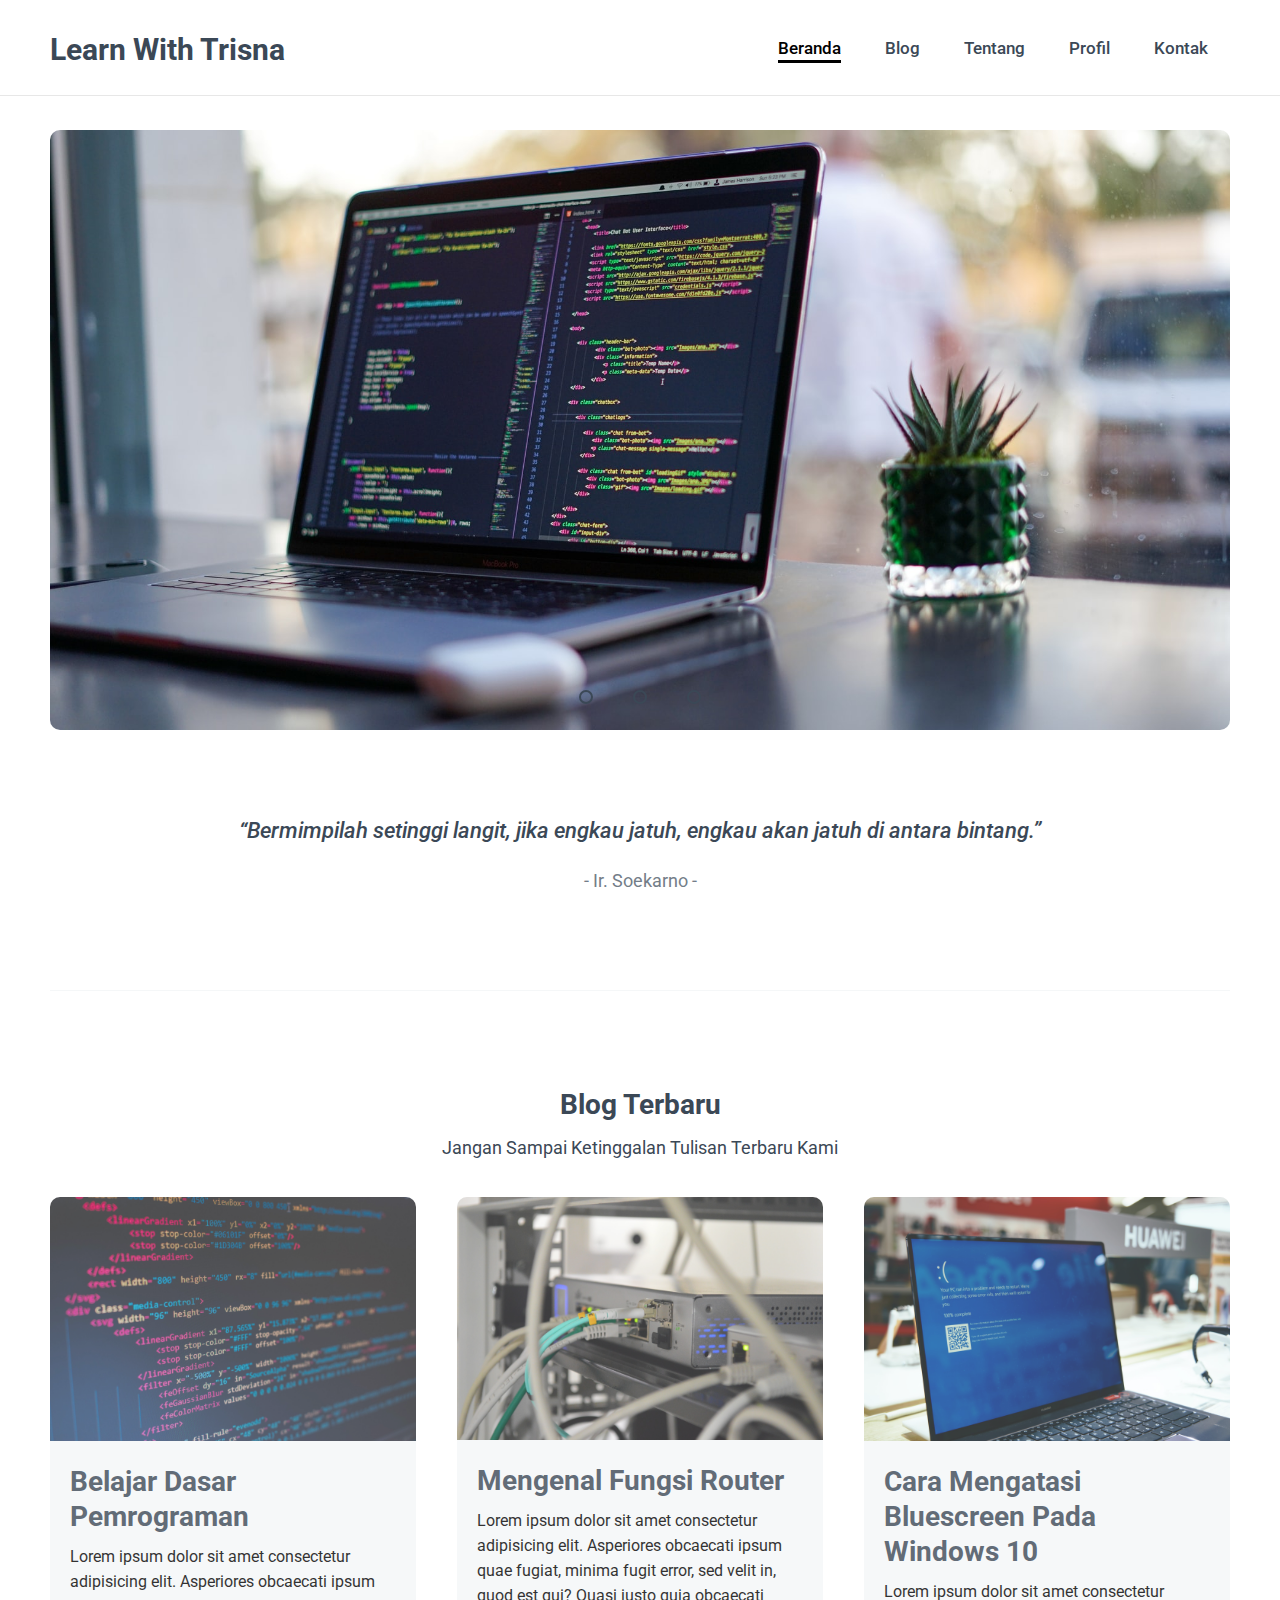
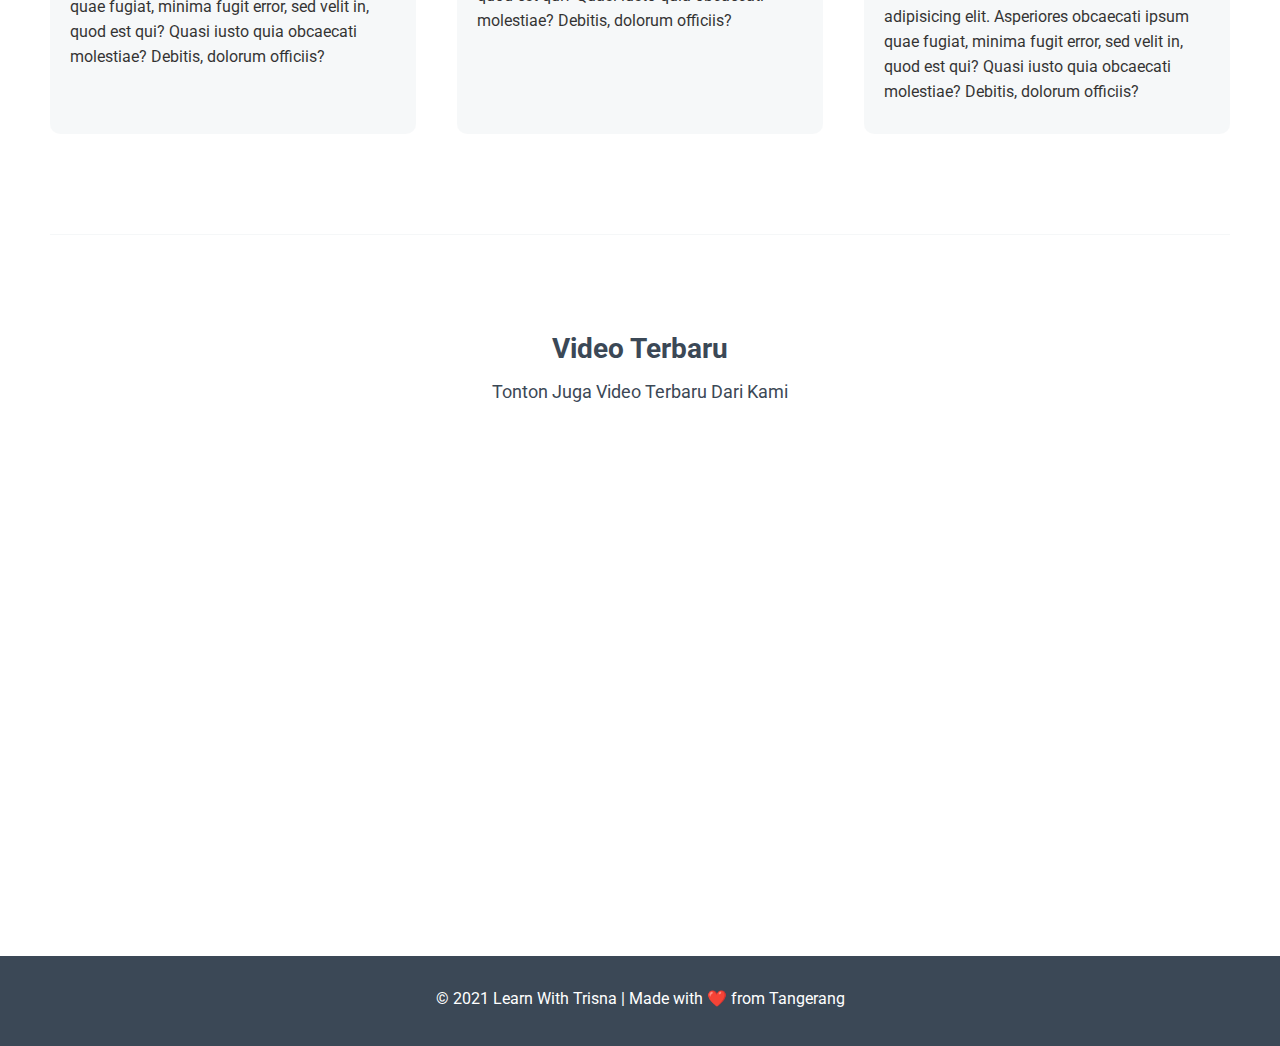
<file: index.html>
<!DOCTYPE html>
<html lang="en">

<head>
    <meta charset="UTF-8">
    <meta http-equiv="X-UA-Compatible" content="IE=edge">
    <meta name="viewport" content="width=device-width, initial-scale=1.0">
    <link rel="preconnect" href="https://fonts.gstatic.com">
    <link href="https://fonts.googleapis.com/css2?family=Roboto:wght@400;500;700&display=swap" rel="stylesheet">
    <link rel="stylesheet" href="styles/style.css">
    <title>Beranda - Learn With Trisna</title>
</head>

<body>
    <div class="container">
        <header>
            <a href="index.html">
                <h1>Learn With Trisna</h1>
            </a>
            <div class="menu">
                <ul>
                    <li><a class="active" href="index.html">Beranda</a></li>
                    <li><a href="blog.html">Blog</a></li>
                    <li><a href="about.html">Tentang</a></li>
                    <li><a href="profile.html">Profil</a></li>
                    <li><a href="contact.html">Kontak</a></li>
                </ul>
            </div>
        </header>

        <main>
            <div class="hero">
                <div class="slider">
                    <input type="radio" name="radio-btn" id="radio-img-1">
                    <input type="radio" name="radio-btn" id="radio-img-2">
                    <input type="radio" name="radio-btn" id="radio-img-3">
                    <div class="slide first">
                        <img src="images/hero-1.jpg" alt="hero-images-1">
                    </div>
                    <div class="slide">
                        <img src="images/hero-2.jpg" alt="hero-images-2">
                    </div>
                    <div class="slide">
                        <img src="images/hero-3.jpg" alt="hero-images-3">
                    </div>
                </div>
                <div class="nav-indicator">
                    <label for="radio-img-1" class="nav-btn"></label>
                    <label for="radio-img-2" class="nav-btn"></label>
                    <label for="radio-img-3" class="nav-btn"></label>
                </div>
            </div>
            <div class="quotes">
                <h1>“Bermimpilah setinggi langit, jika engkau jatuh, engkau akan jatuh di antara bintang.”</h1>
                <h2>- Ir. Soekarno -</h2>
            </div>
            <div class="main-content">
                <h1>Blog Terbaru</h1>
                <h2>Jangan Sampai Ketinggalan Tulisan Terbaru Kami</h2>
                <div class="container-items">
                    <div class="box-content">
                        <img src="images/content-img.jpg" alt="content-img" width="100%">
                        <a href="blog-detail.html">
                            <h1>Belajar Dasar Pemrograman</h1>
                        </a>
                        <p>Lorem ipsum dolor sit amet consectetur adipisicing elit. Asperiores obcaecati ipsum quae
                            fugiat, minima fugit error, sed velit in, quod est qui? Quasi iusto quia obcaecati
                            molestiae? Debitis, dolorum officiis?</p>
                    </div>
                    <div class="box-content">
                        <img src="images/content-img2.jpg" alt="content-img" width="100%">
                        <a href="#">
                            <h1>Mengenal Fungsi Router</h1>
                        </a>
                        <p>Lorem ipsum dolor sit amet consectetur adipisicing elit. Asperiores obcaecati ipsum quae
                            fugiat, minima fugit error, sed velit in, quod est qui? Quasi iusto quia obcaecati
                            molestiae? Debitis, dolorum officiis?</p>
                    </div>
                    <div class="box-content">
                        <img src="images/content-img3.jpg" alt="content-img" width="100%">
                        <a href="#">
                            <h1>Cara Mengatasi Bluescreen Pada Windows 10</h1>
                        </a>
                        <p>Lorem ipsum dolor sit amet consectetur adipisicing elit. Asperiores obcaecati ipsum quae
                            fugiat, minima fugit error, sed velit in, quod est qui? Quasi iusto quia obcaecati
                            molestiae? Debitis, dolorum officiis?</p>
                    </div>
                </div>
            </div>
            <div class="main-content">
                <h1>Video Terbaru</h1>
                <h2>Tonton Juga Video Terbaru Dari Kami</h2>
                <div class="container-items">
                    <div class="box-content videos">
                        <iframe width="100%" src="https://www.youtube.com/embed/X_Wji6qHe9Q" frameborder="0"
                            allow="accelerometer; autoplay; clipboard-write; encrypted-media; gyroscope; picture-in-picture"
                            allowfullscreen></iframe>
                    </div>
                    <div class="box-content videos">
                        <iframe width="100%" src="https://www.youtube.com/embed/2Wya0ABjC-k" frameborder="0"
                            allow="accelerometer; autoplay; clipboard-write; encrypted-media; gyroscope; picture-in-picture"
                            allowfullscreen></iframe>
                    </div>
                    <div class="box-content videos">
                        <iframe width="100%" src="https://www.youtube.com/embed/o3Z0uoXkzmA" frameborder="0"
                            allow="accelerometer; autoplay; clipboard-write; encrypted-media; gyroscope; picture-in-picture"
                            allowfullscreen></iframe>
                    </div>
                </div>
            </div>
        </main>
    </div>
    <footer>
        <div class="copyright">
            <p>© 2021 Learn With Trisna | Made with ❤️ from Tangerang</p>
        </div>
    </footer>
</body>

</html>
</file>
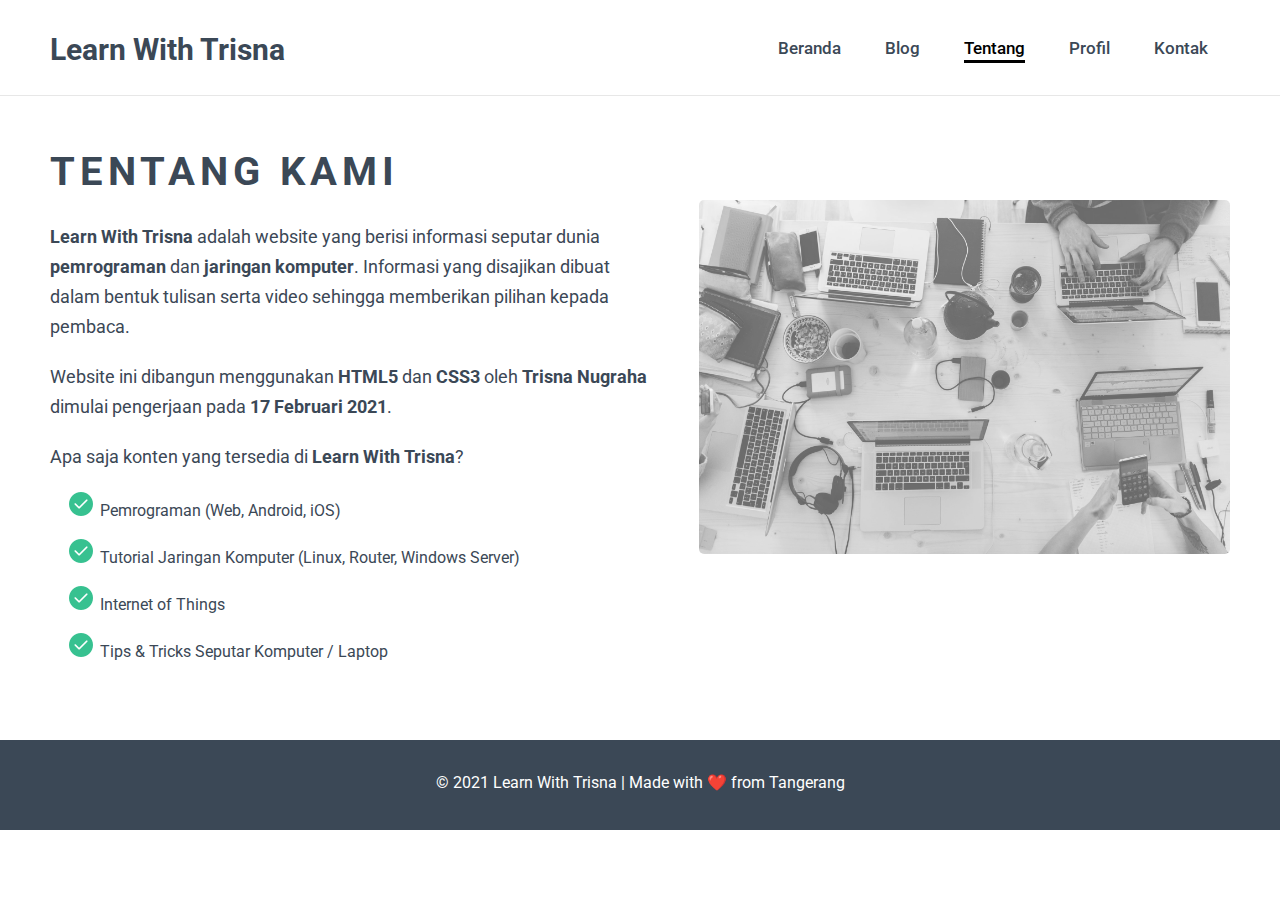
<file: about.html>
<!DOCTYPE html>
<html lang="en">

<head>
    <meta charset="UTF-8">
    <meta http-equiv="X-UA-Compatible" content="IE=edge">
    <meta name="viewport" content="width=device-width, initial-scale=1.0">
    <link rel="preconnect" href="https://fonts.gstatic.com">
    <link href="https://fonts.googleapis.com/css2?family=Roboto:wght@400;500;700&display=swap" rel="stylesheet">
    <link rel="stylesheet" href="styles/style.css">
    <title>Tentang Kami - Learn With Trisna</title>
</head>

<body>
    <div class="container">
        <header>
            <a href="index.html">
                <h1>Learn With Trisna</h1>
            </a>
            <div class="menu">
                <ul>
                    <li><a href="index.html">Beranda</a></li>
                    <li><a href="blog.html">Blog</a></li>
                    <li><a class="active" href="about.html">Tentang</a></li>
                    <li><a href="profile.html">Profil</a></li>
                    <li><a href="contact.html">Kontak</a></li>
                </ul>
            </div>
        </header>

        <main>
            <div class="description cf">
                <img src="images/about-hero.jpg" alt="" width="45%">
                <br>
                <br>
                <h1>Tentang Kami</h1>
                <p><span class="bold">Learn With Trisna</span> adalah website yang berisi informasi seputar dunia <span
                        class="bold">pemrograman</span> dan
                    <span class="bold">jaringan komputer</span>. Informasi yang disajikan dibuat dalam bentuk tulisan
                    serta video sehingga
                    memberikan pilihan kepada pembaca.
                </p>
                <p>Website ini dibangun menggunakan <span class="bold">HTML5</span> dan <span class="bold">CSS3</span> oleh <span class="bold">Trisna Nugraha</span> dimulai pengerjaan pada <span class="bold">17 Februari 2021</span>.</p>
                <p>Apa saja konten yang tersedia di <span class="bold">Learn With Trisna</span>?</p>
                <ul>
                    <li>Pemrograman (Web, Android, iOS)</li>
                    <li>Tutorial Jaringan Komputer (Linux, Router, Windows Server)</li>
                    <li>Internet of Things</li>
                    <li>Tips & Tricks Seputar Komputer / Laptop</li>
                </ul>
            </div>
        </main>
    </div>
    <footer>
        <div class="copyright">
            <p>© 2021 Learn With Trisna | Made with ❤️ from Tangerang</p>
        </div>
    </footer>
</body>

</html>
</file>
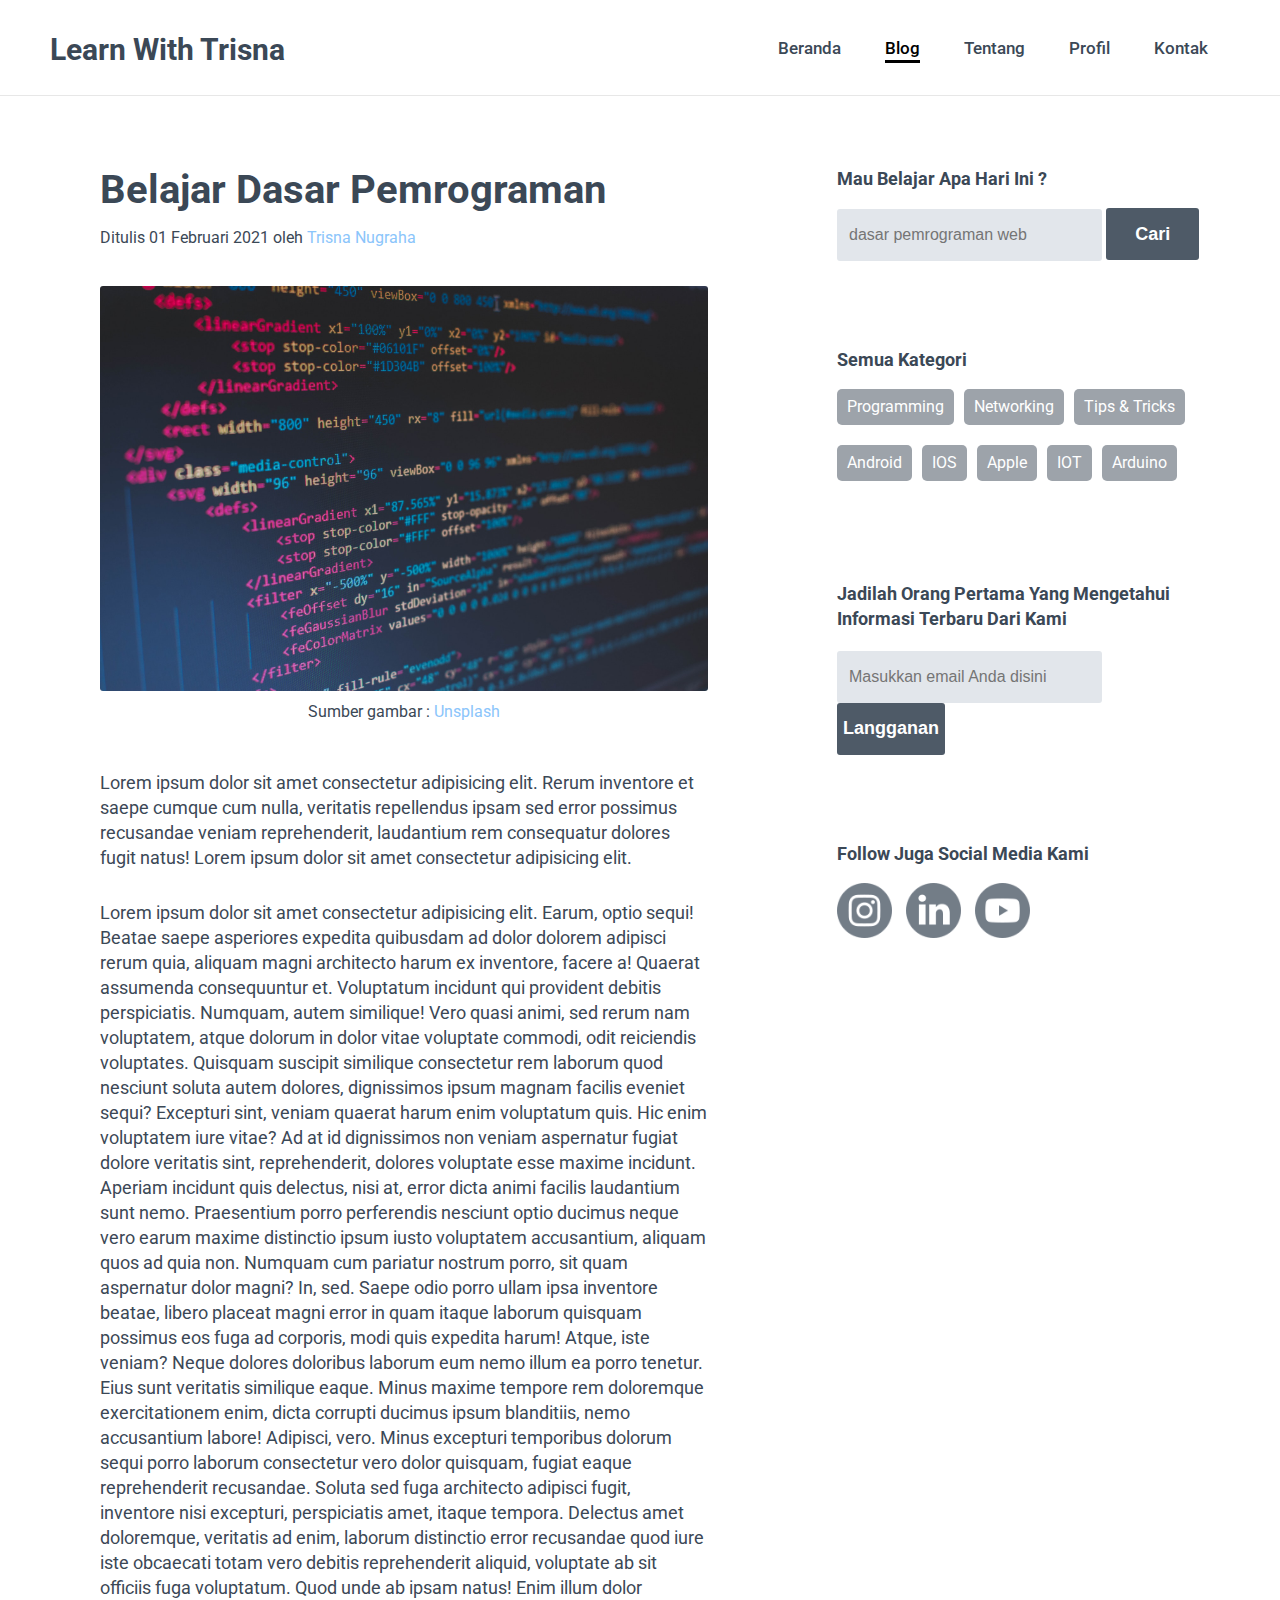
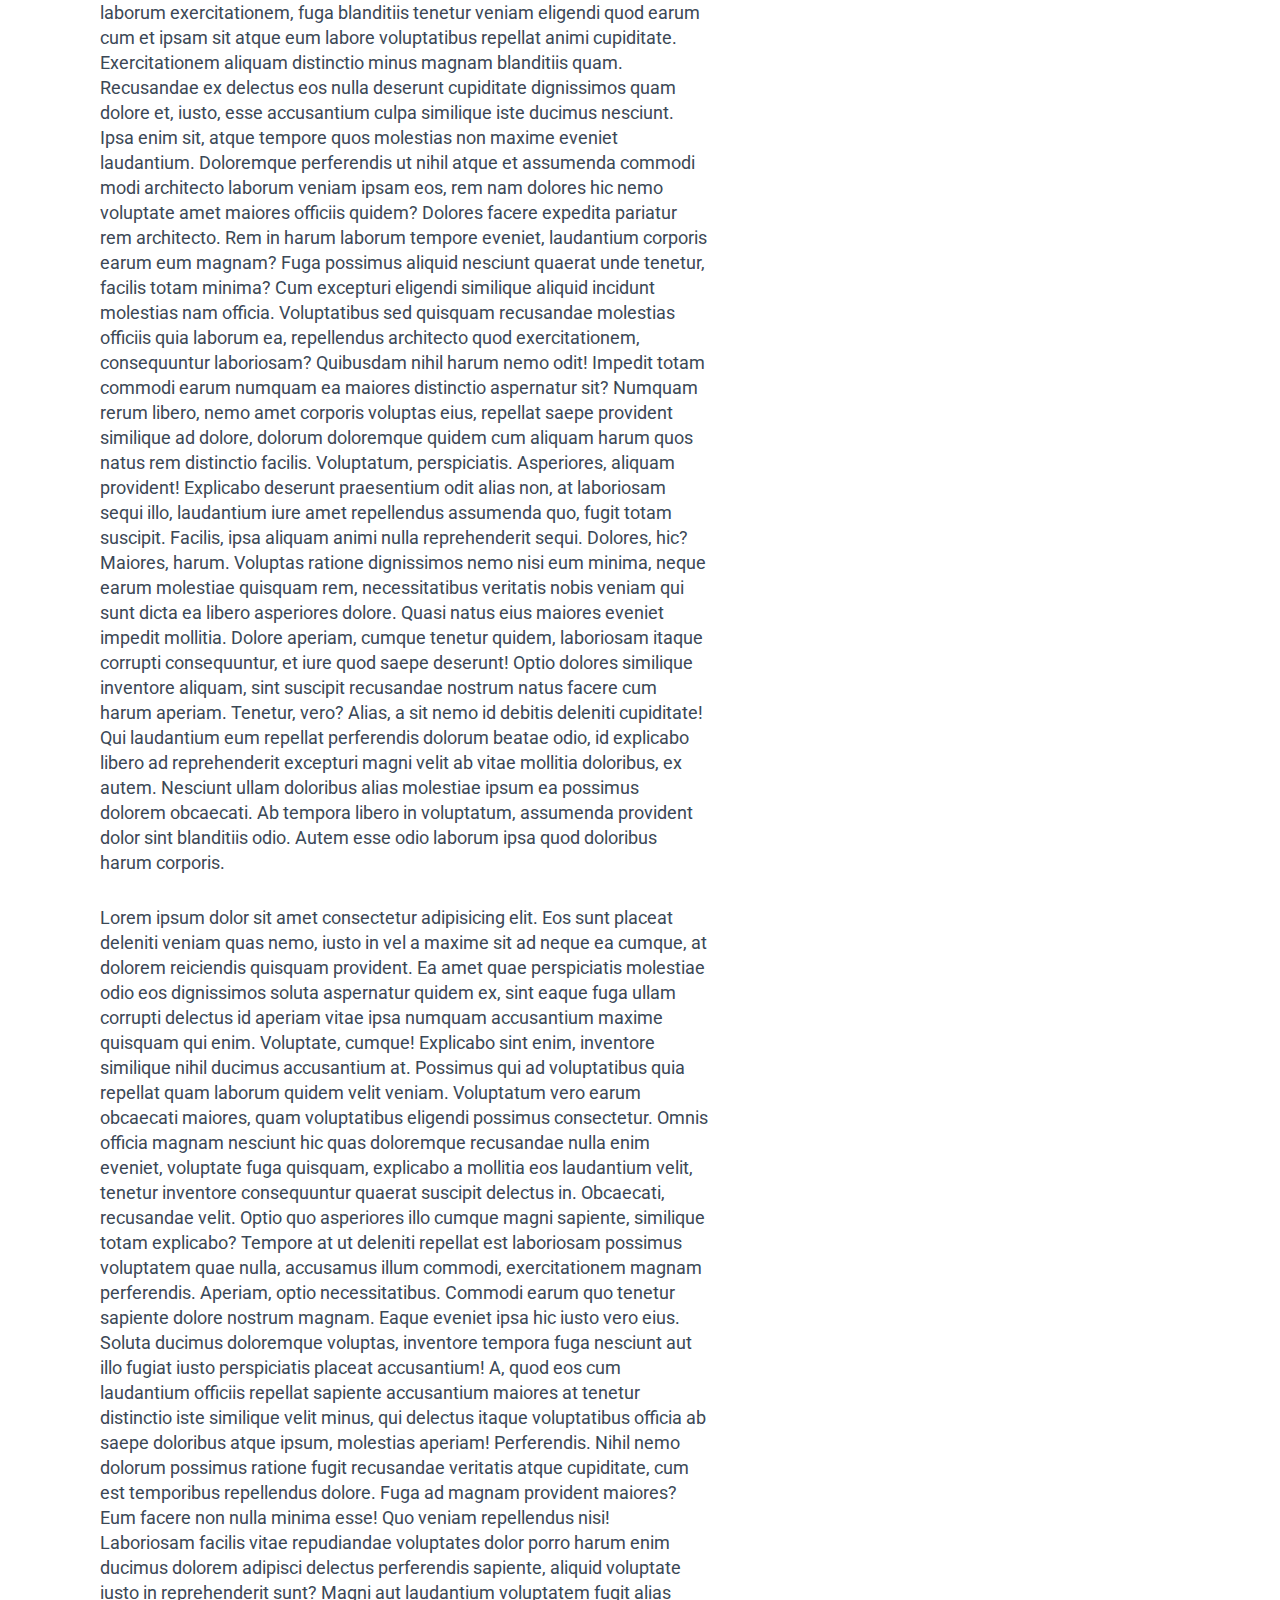
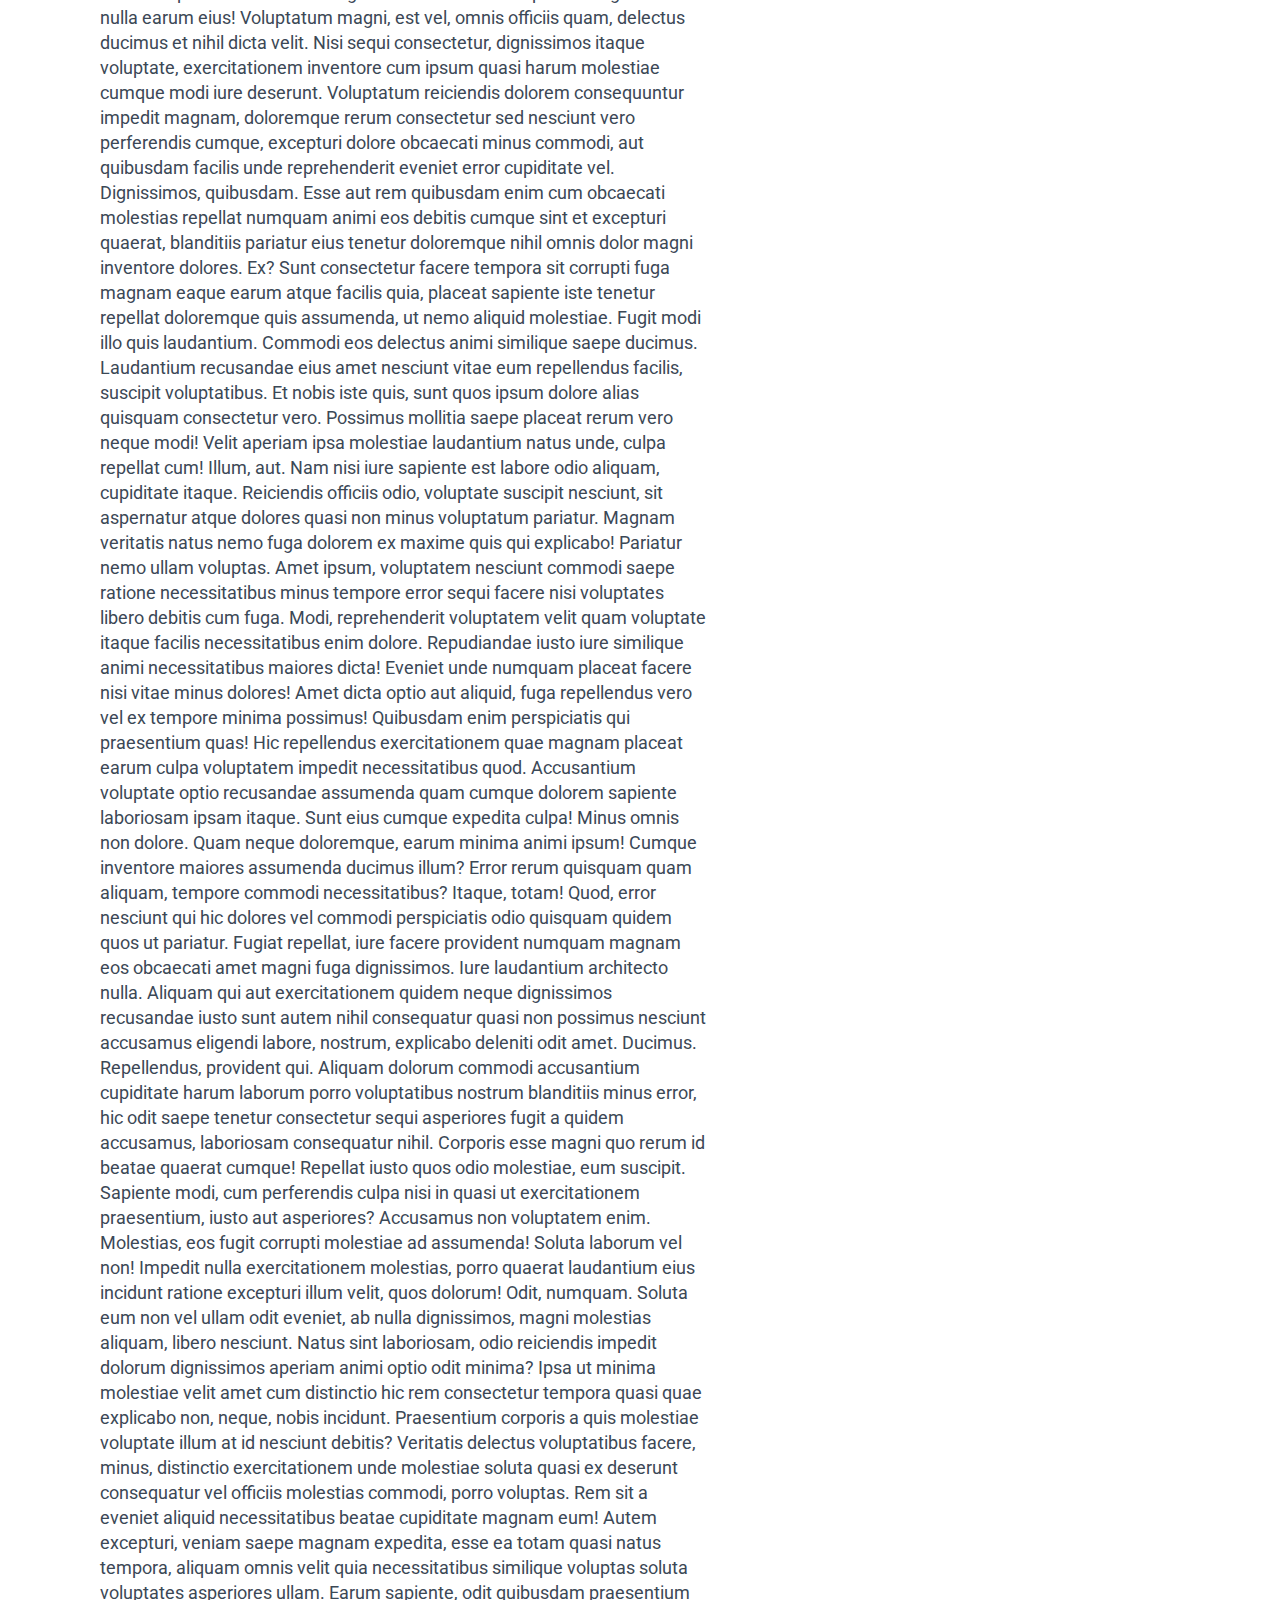
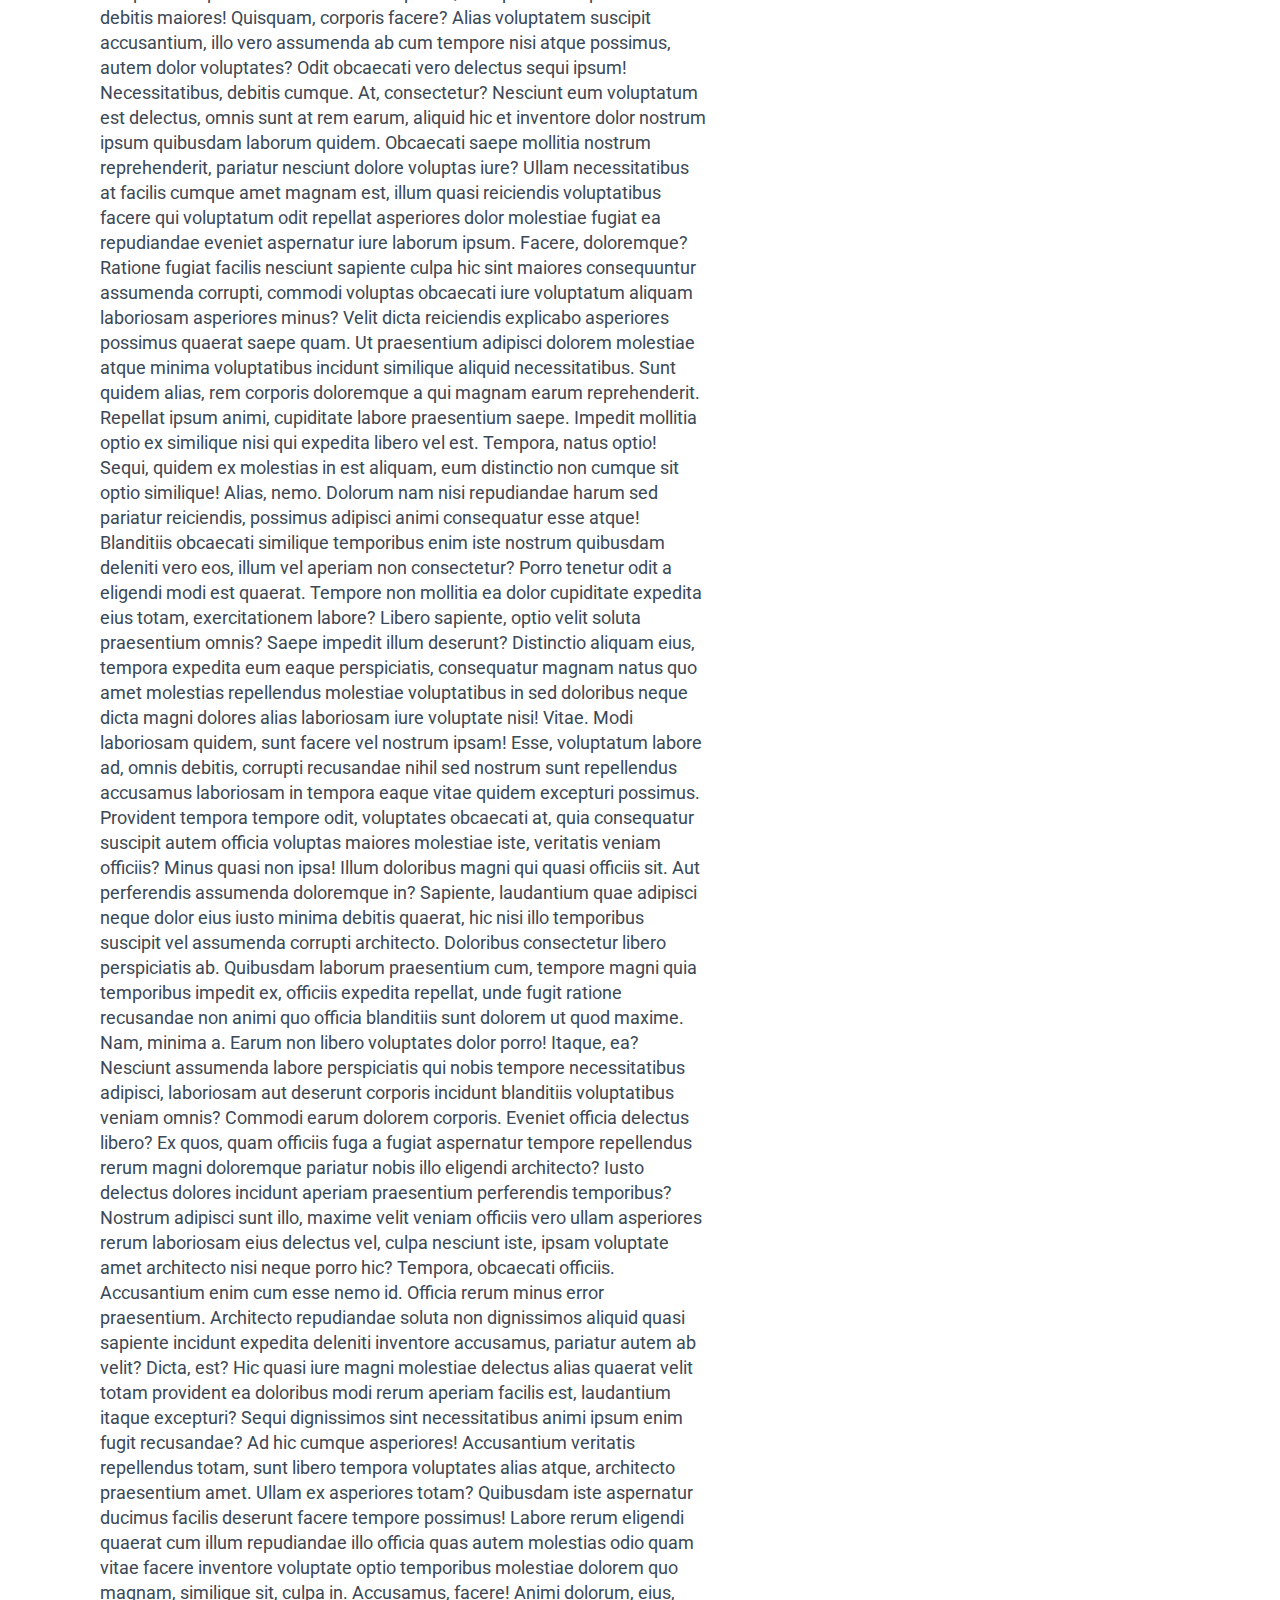
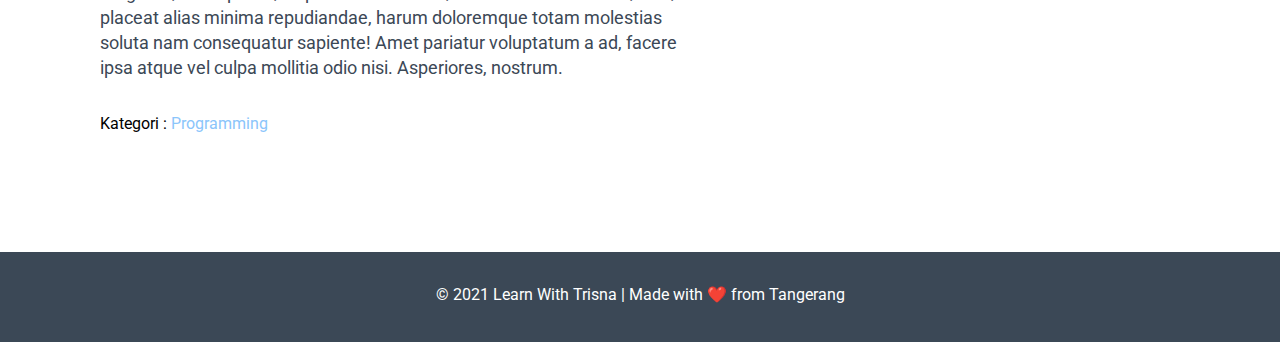
<file: blog-detail.html>
<!DOCTYPE html>
<html lang="en">

<head>
    <meta charset="UTF-8">
    <meta http-equiv="X-UA-Compatible" content="IE=edge">
    <meta name="viewport" content="width=device-width, initial-scale=1.0">
    <link rel="preconnect" href="https://fonts.gstatic.com">
    <link href="https://fonts.googleapis.com/css2?family=Roboto:wght@400;500;700&display=swap" rel="stylesheet">
    <link rel="stylesheet" href="styles/style.css">
    <title>Blog Detail - Learn With Trisna</title>
</head>

<body>
    <div class="container">
        <header>
            <a href="index.html">
                <h1>Learn With Trisna</h1>
            </a>
            <div class="menu">
                <ul>
                    <li><a href="index.html">Beranda</a></li>
                    <li><a class="active" href="blog.html">Blog</a></li>
                    <li><a href="about.html">Tentang</a></li>
                    <li><a href="profile.html">Profil</a></li>
                    <li><a href="contact.html">Kontak</a></li>
                </ul>
            </div>
        </header>

        <main>
            <div class="flex-container">
                <div class="main-side">
                    <div class="box-blog detail">
                        <h1>Belajar Dasar Pemrograman</h1>
                        <p>Ditulis 01 Februari 2021 oleh <a href="profile.html">Trisna Nugraha</a></p>
                        <img class="images-blog" src="images/content-img.jpg" alt="content-img-1">
                        <center><p>Sumber gambar : <a href="https://unsplash.com/photos/4hbJ-eymZ1o">Unsplash</a></p></center>
                        <div class="content-blog">
                            <div class="text">
                                <p>Lorem ipsum dolor sit amet consectetur adipisicing elit. Rerum inventore et saepe
                                    cumque
                                    cum nulla, veritatis repellendus ipsam sed error possimus recusandae veniam
                                    reprehenderit, laudantium rem consequatur dolores fugit natus!
                                    Lorem ipsum dolor sit amet consectetur adipisicing elit.
                                </p>
                                <p>Lorem ipsum dolor sit amet consectetur adipisicing elit. Earum, optio sequi! Beatae
                                    saepe asperiores expedita quibusdam ad dolor dolorem adipisci rerum quia, aliquam
                                    magni architecto harum ex inventore, facere a!
                                    Quaerat assumenda consequuntur et. Voluptatum incidunt qui provident debitis
                                    perspiciatis. Numquam, autem similique! Vero quasi animi, sed rerum nam voluptatem,
                                    atque dolorum in dolor vitae voluptate commodi, odit reiciendis voluptates.
                                    Quisquam suscipit similique consectetur rem laborum quod nesciunt soluta autem
                                    dolores, dignissimos ipsum magnam facilis eveniet sequi? Excepturi sint, veniam
                                    quaerat harum enim voluptatum quis. Hic enim voluptatem iure vitae?
                                    Ad at id dignissimos non veniam aspernatur fugiat dolore veritatis sint,
                                    reprehenderit, dolores voluptate esse maxime incidunt. Aperiam incidunt quis
                                    delectus, nisi at, error dicta animi facilis laudantium sunt nemo.
                                    Praesentium porro perferendis nesciunt optio ducimus neque vero earum maxime
                                    distinctio ipsum iusto voluptatem accusantium, aliquam quos ad quia non. Numquam cum
                                    pariatur nostrum porro, sit quam aspernatur dolor magni?
                                    In, sed. Saepe odio porro ullam ipsa inventore beatae, libero placeat magni error in
                                    quam itaque laborum quisquam possimus eos fuga ad corporis, modi quis expedita
                                    harum! Atque, iste veniam?
                                    Neque dolores doloribus laborum eum nemo illum ea porro tenetur. Eius sunt veritatis
                                    similique eaque. Minus maxime tempore rem doloremque exercitationem enim, dicta
                                    corrupti ducimus ipsum blanditiis, nemo accusantium labore!
                                    Adipisci, vero. Minus excepturi temporibus dolorum sequi porro laborum consectetur
                                    vero dolor quisquam, fugiat eaque reprehenderit recusandae. Soluta sed fuga
                                    architecto adipisci fugit, inventore nisi excepturi, perspiciatis amet, itaque
                                    tempora.
                                    Delectus amet doloremque, veritatis ad enim, laborum distinctio error recusandae
                                    quod iure iste obcaecati totam vero debitis reprehenderit aliquid, voluptate ab sit
                                    officiis fuga voluptatum. Quod unde ab ipsam natus!
                                    Enim illum dolor laborum exercitationem, fuga blanditiis tenetur veniam eligendi
                                    quod earum cum et ipsam sit atque eum labore voluptatibus repellat animi cupiditate.
                                    Exercitationem aliquam distinctio minus magnam blanditiis quam.
                                    Recusandae ex delectus eos nulla deserunt cupiditate dignissimos quam dolore et,
                                    iusto, esse accusantium culpa similique iste ducimus nesciunt. Ipsa enim sit, atque
                                    tempore quos molestias non maxime eveniet laudantium.
                                    Doloremque perferendis ut nihil atque et assumenda commodi modi architecto laborum
                                    veniam ipsam eos, rem nam dolores hic nemo voluptate amet maiores officiis quidem?
                                    Dolores facere expedita pariatur rem architecto.
                                    Rem in harum laborum tempore eveniet, laudantium corporis earum eum magnam? Fuga
                                    possimus aliquid nesciunt quaerat unde tenetur, facilis totam minima? Cum excepturi
                                    eligendi similique aliquid incidunt molestias nam officia.
                                    Voluptatibus sed quisquam recusandae molestias officiis quia laborum ea, repellendus
                                    architecto quod exercitationem, consequuntur laboriosam? Quibusdam nihil harum nemo
                                    odit! Impedit totam commodi earum numquam ea maiores distinctio aspernatur sit?
                                    Numquam rerum libero, nemo amet corporis voluptas eius, repellat saepe provident
                                    similique ad dolore, dolorum doloremque quidem cum aliquam harum quos natus rem
                                    distinctio facilis. Voluptatum, perspiciatis. Asperiores, aliquam provident!
                                    Explicabo deserunt praesentium odit alias non, at laboriosam sequi illo, laudantium
                                    iure amet repellendus assumenda quo, fugit totam suscipit. Facilis, ipsa aliquam
                                    animi nulla reprehenderit sequi. Dolores, hic? Maiores, harum.
                                    Voluptas ratione dignissimos nemo nisi eum minima, neque earum molestiae quisquam
                                    rem, necessitatibus veritatis nobis veniam qui sunt dicta ea libero asperiores
                                    dolore. Quasi natus eius maiores eveniet impedit mollitia.
                                    Dolore aperiam, cumque tenetur quidem, laboriosam itaque corrupti consequuntur, et
                                    iure quod saepe deserunt! Optio dolores similique inventore aliquam, sint suscipit
                                    recusandae nostrum natus facere cum harum aperiam. Tenetur, vero?
                                    Alias, a sit nemo id debitis deleniti cupiditate! Qui laudantium eum repellat
                                    perferendis dolorum beatae odio, id explicabo libero ad reprehenderit excepturi
                                    magni velit ab vitae mollitia doloribus, ex autem.
                                    Nesciunt ullam doloribus alias molestiae ipsum ea possimus dolorem obcaecati. Ab
                                    tempora libero in voluptatum, assumenda provident dolor sint blanditiis odio. Autem
                                    esse odio laborum ipsa quod doloribus harum corporis.</p>
                                <p>Lorem ipsum dolor sit amet consectetur adipisicing elit. Eos sunt placeat deleniti
                                    veniam quas nemo, iusto in vel a maxime sit ad neque ea cumque, at dolorem
                                    reiciendis quisquam provident.
                                    Ea amet quae perspiciatis molestiae odio eos dignissimos soluta aspernatur quidem
                                    ex, sint eaque fuga ullam corrupti delectus id aperiam vitae ipsa numquam
                                    accusantium maxime quisquam qui enim. Voluptate, cumque!
                                    Explicabo sint enim, inventore similique nihil ducimus accusantium at. Possimus qui
                                    ad voluptatibus quia repellat quam laborum quidem velit veniam. Voluptatum vero
                                    earum obcaecati maiores, quam voluptatibus eligendi possimus consectetur.
                                    Omnis officia magnam nesciunt hic quas doloremque recusandae nulla enim eveniet,
                                    voluptate fuga quisquam, explicabo a mollitia eos laudantium velit, tenetur
                                    inventore consequuntur quaerat suscipit delectus in. Obcaecati, recusandae velit.
                                    Optio quo asperiores illo cumque magni sapiente, similique totam explicabo? Tempore
                                    at ut deleniti repellat est laboriosam possimus voluptatem quae nulla, accusamus
                                    illum commodi, exercitationem magnam perferendis. Aperiam, optio necessitatibus.
                                    Commodi earum quo tenetur sapiente dolore nostrum magnam. Eaque eveniet ipsa hic
                                    iusto vero eius. Soluta ducimus doloremque voluptas, inventore tempora fuga nesciunt
                                    aut illo fugiat iusto perspiciatis placeat accusantium!
                                    A, quod eos cum laudantium officiis repellat sapiente accusantium maiores at tenetur
                                    distinctio iste similique velit minus, qui delectus itaque voluptatibus officia ab
                                    saepe doloribus atque ipsum, molestias aperiam! Perferendis.
                                    Nihil nemo dolorum possimus ratione fugit recusandae veritatis atque cupiditate, cum
                                    est temporibus repellendus dolore. Fuga ad magnam provident maiores? Eum facere non
                                    nulla minima esse! Quo veniam repellendus nisi!
                                    Laboriosam facilis vitae repudiandae voluptates dolor porro harum enim ducimus
                                    dolorem adipisci delectus perferendis sapiente, aliquid voluptate iusto in
                                    reprehenderit sunt? Magni aut laudantium voluptatem fugit alias nulla earum eius!
                                    Voluptatum magni, est vel, omnis officiis quam, delectus ducimus et nihil dicta
                                    velit. Nisi sequi consectetur, dignissimos itaque voluptate, exercitationem
                                    inventore cum ipsum quasi harum molestiae cumque modi iure deserunt.
                                    Voluptatum reiciendis dolorem consequuntur impedit magnam, doloremque rerum
                                    consectetur sed nesciunt vero perferendis cumque, excepturi dolore obcaecati minus
                                    commodi, aut quibusdam facilis unde reprehenderit eveniet error cupiditate vel.
                                    Dignissimos, quibusdam.
                                    Esse aut rem quibusdam enim cum obcaecati molestias repellat numquam animi eos
                                    debitis cumque sint et excepturi quaerat, blanditiis pariatur eius tenetur
                                    doloremque nihil omnis dolor magni inventore dolores. Ex?
                                    Sunt consectetur facere tempora sit corrupti fuga magnam eaque earum atque facilis
                                    quia, placeat sapiente iste tenetur repellat doloremque quis assumenda, ut nemo
                                    aliquid molestiae. Fugit modi illo quis laudantium.
                                    Commodi eos delectus animi similique saepe ducimus. Laudantium recusandae eius amet
                                    nesciunt vitae eum repellendus facilis, suscipit voluptatibus. Et nobis iste quis,
                                    sunt quos ipsum dolore alias quisquam consectetur vero.
                                    Possimus mollitia saepe placeat rerum vero neque modi! Velit aperiam ipsa molestiae
                                    laudantium natus unde, culpa repellat cum! Illum, aut. Nam nisi iure sapiente est
                                    labore odio aliquam, cupiditate itaque.
                                    Reiciendis officiis odio, voluptate suscipit nesciunt, sit aspernatur atque dolores
                                    quasi non minus voluptatum pariatur. Magnam veritatis natus nemo fuga dolorem ex
                                    maxime quis qui explicabo! Pariatur nemo ullam voluptas.
                                    Amet ipsum, voluptatem nesciunt commodi saepe ratione necessitatibus minus tempore
                                    error sequi facere nisi voluptates libero debitis cum fuga. Modi, reprehenderit
                                    voluptatem velit quam voluptate itaque facilis necessitatibus enim dolore.
                                    Repudiandae iusto iure similique animi necessitatibus maiores dicta! Eveniet unde
                                    numquam placeat facere nisi vitae minus dolores! Amet dicta optio aut aliquid, fuga
                                    repellendus vero vel ex tempore minima possimus!
                                    Quibusdam enim perspiciatis qui praesentium quas! Hic repellendus exercitationem
                                    quae magnam placeat earum culpa voluptatem impedit necessitatibus quod. Accusantium
                                    voluptate optio recusandae assumenda quam cumque dolorem sapiente laboriosam ipsam
                                    itaque.
                                    Sunt eius cumque expedita culpa! Minus omnis non dolore. Quam neque doloremque,
                                    earum minima animi ipsum! Cumque inventore maiores assumenda ducimus illum? Error
                                    rerum quisquam quam aliquam, tempore commodi necessitatibus?
                                    Itaque, totam! Quod, error nesciunt qui hic dolores vel commodi perspiciatis odio
                                    quisquam quidem quos ut pariatur. Fugiat repellat, iure facere provident numquam
                                    magnam eos obcaecati amet magni fuga dignissimos.
                                    Iure laudantium architecto nulla. Aliquam qui aut exercitationem quidem neque
                                    dignissimos recusandae iusto sunt autem nihil consequatur quasi non possimus
                                    nesciunt accusamus eligendi labore, nostrum, explicabo deleniti odit amet. Ducimus.
                                    Repellendus, provident qui. Aliquam dolorum commodi accusantium cupiditate harum
                                    laborum porro voluptatibus nostrum blanditiis minus error, hic odit saepe tenetur
                                    consectetur sequi asperiores fugit a quidem accusamus, laboriosam consequatur nihil.
                                    Corporis esse magni quo rerum id beatae quaerat cumque! Repellat iusto quos odio
                                    molestiae, eum suscipit. Sapiente modi, cum perferendis culpa nisi in quasi ut
                                    exercitationem praesentium, iusto aut asperiores?
                                    Accusamus non voluptatem enim. Molestias, eos fugit corrupti molestiae ad assumenda!
                                    Soluta laborum vel non! Impedit nulla exercitationem molestias, porro quaerat
                                    laudantium eius incidunt ratione excepturi illum velit, quos dolorum!
                                    Odit, numquam. Soluta eum non vel ullam odit eveniet, ab nulla dignissimos, magni
                                    molestias aliquam, libero nesciunt. Natus sint laboriosam, odio reiciendis impedit
                                    dolorum dignissimos aperiam animi optio odit minima?
                                    Ipsa ut minima molestiae velit amet cum distinctio hic rem consectetur tempora quasi
                                    quae explicabo non, neque, nobis incidunt. Praesentium corporis a quis molestiae
                                    voluptate illum at id nesciunt debitis?
                                    Veritatis delectus voluptatibus facere, minus, distinctio exercitationem unde
                                    molestiae soluta quasi ex deserunt consequatur vel officiis molestias commodi, porro
                                    voluptas. Rem sit a eveniet aliquid necessitatibus beatae cupiditate magnam eum!
                                    Autem excepturi, veniam saepe magnam expedita, esse ea totam quasi natus tempora,
                                    aliquam omnis velit quia necessitatibus similique voluptas soluta voluptates
                                    asperiores ullam. Earum sapiente, odit quibusdam praesentium debitis maiores!
                                    Quisquam, corporis facere? Alias voluptatem suscipit accusantium, illo vero
                                    assumenda ab cum tempore nisi atque possimus, autem dolor voluptates? Odit obcaecati
                                    vero delectus sequi ipsum! Necessitatibus, debitis cumque. At, consectetur?
                                    Nesciunt eum voluptatum est delectus, omnis sunt at rem earum, aliquid hic et
                                    inventore dolor nostrum ipsum quibusdam laborum quidem. Obcaecati saepe mollitia
                                    nostrum reprehenderit, pariatur nesciunt dolore voluptas iure?
                                    Ullam necessitatibus at facilis cumque amet magnam est, illum quasi reiciendis
                                    voluptatibus facere qui voluptatum odit repellat asperiores dolor molestiae fugiat
                                    ea repudiandae eveniet aspernatur iure laborum ipsum. Facere, doloremque?
                                    Ratione fugiat facilis nesciunt sapiente culpa hic sint maiores consequuntur
                                    assumenda corrupti, commodi voluptas obcaecati iure voluptatum aliquam laboriosam
                                    asperiores minus? Velit dicta reiciendis explicabo asperiores possimus quaerat saepe
                                    quam.
                                    Ut praesentium adipisci dolorem molestiae atque minima voluptatibus incidunt
                                    similique aliquid necessitatibus. Sunt quidem alias, rem corporis doloremque a qui
                                    magnam earum reprehenderit. Repellat ipsum animi, cupiditate labore praesentium
                                    saepe.
                                    Impedit mollitia optio ex similique nisi qui expedita libero vel est. Tempora, natus
                                    optio! Sequi, quidem ex molestias in est aliquam, eum distinctio non cumque sit
                                    optio similique! Alias, nemo.
                                    Dolorum nam nisi repudiandae harum sed pariatur reiciendis, possimus adipisci animi
                                    consequatur esse atque! Blanditiis obcaecati similique temporibus enim iste nostrum
                                    quibusdam deleniti vero eos, illum vel aperiam non consectetur?
                                    Porro tenetur odit a eligendi modi est quaerat. Tempore non mollitia ea dolor
                                    cupiditate expedita eius totam, exercitationem labore? Libero sapiente, optio velit
                                    soluta praesentium omnis? Saepe impedit illum deserunt?
                                    Distinctio aliquam eius, tempora expedita eum eaque perspiciatis, consequatur magnam
                                    natus quo amet molestias repellendus molestiae voluptatibus in sed doloribus neque
                                    dicta magni dolores alias laboriosam iure voluptate nisi! Vitae.
                                    Modi laboriosam quidem, sunt facere vel nostrum ipsam! Esse, voluptatum labore ad,
                                    omnis debitis, corrupti recusandae nihil sed nostrum sunt repellendus accusamus
                                    laboriosam in tempora eaque vitae quidem excepturi possimus.
                                    Provident tempora tempore odit, voluptates obcaecati at, quia consequatur suscipit
                                    autem officia voluptas maiores molestiae iste, veritatis veniam officiis? Minus
                                    quasi non ipsa! Illum doloribus magni qui quasi officiis sit.
                                    Aut perferendis assumenda doloremque in? Sapiente, laudantium quae adipisci neque
                                    dolor eius iusto minima debitis quaerat, hic nisi illo temporibus suscipit vel
                                    assumenda corrupti architecto. Doloribus consectetur libero perspiciatis ab.
                                    Quibusdam laborum praesentium cum, tempore magni quia temporibus impedit ex,
                                    officiis expedita repellat, unde fugit ratione recusandae non animi quo officia
                                    blanditiis sunt dolorem ut quod maxime. Nam, minima a.
                                    Earum non libero voluptates dolor porro! Itaque, ea? Nesciunt assumenda labore
                                    perspiciatis qui nobis tempore necessitatibus adipisci, laboriosam aut deserunt
                                    corporis incidunt blanditiis voluptatibus veniam omnis? Commodi earum dolorem
                                    corporis.
                                    Eveniet officia delectus libero? Ex quos, quam officiis fuga a fugiat aspernatur
                                    tempore repellendus rerum magni doloremque pariatur nobis illo eligendi architecto?
                                    Iusto delectus dolores incidunt aperiam praesentium perferendis temporibus?
                                    Nostrum adipisci sunt illo, maxime velit veniam officiis vero ullam asperiores rerum
                                    laboriosam eius delectus vel, culpa nesciunt iste, ipsam voluptate amet architecto
                                    nisi neque porro hic? Tempora, obcaecati officiis.
                                    Accusantium enim cum esse nemo id. Officia rerum minus error praesentium. Architecto
                                    repudiandae soluta non dignissimos aliquid quasi sapiente incidunt expedita deleniti
                                    inventore accusamus, pariatur autem ab velit? Dicta, est?
                                    Hic quasi iure magni molestiae delectus alias quaerat velit totam provident ea
                                    doloribus modi rerum aperiam facilis est, laudantium itaque excepturi? Sequi
                                    dignissimos sint necessitatibus animi ipsum enim fugit recusandae?
                                    Ad hic cumque asperiores! Accusantium veritatis repellendus totam, sunt libero
                                    tempora voluptates alias atque, architecto praesentium amet. Ullam ex asperiores
                                    totam? Quibusdam iste aspernatur ducimus facilis deserunt facere tempore possimus!
                                    Labore rerum eligendi quaerat cum illum repudiandae illo officia quas autem
                                    molestias odio quam vitae facere inventore voluptate optio temporibus molestiae
                                    dolorem quo magnam, similique sit, culpa in. Accusamus, facere!
                                    Animi dolorum, eius, placeat alias minima repudiandae, harum doloremque totam
                                    molestias soluta nam consequatur sapiente! Amet pariatur voluptatum a ad, facere
                                    ipsa atque vel culpa mollitia odio nisi. Asperiores, nostrum.</p>
                            </div>
                            <br>
                            <label for="kategori">Kategori : </label><a href="#" class="kategori">Programming</a>
                        </div>
                    </div>
                </div>
                <div class="left-side">
                    <div class="search">
                        <form action="#" method="POST">
                            <label for="search-menu">Mau Belajar Apa Hari Ini ?</label>
                            <input type="text" name="search-bar" id="search-bar" placeholder="dasar pemrograman web"
                                required>
                            <button type="submit">Cari</button>
                        </form>
                    </div>
                    <div class="category">
                        <label for="category">Semua Kategori</label>
                        <div class="category-name">
                            <a href="#">Programming</a>
                            <a href="#">Networking</a>
                            <a href="#">Tips & Tricks</a>
                            <a href="#">Android</a>
                            <a href="#">IOS</a>
                            <a href="#">Apple</a>
                            <a href="#">IOT</a>
                            <a href="#">Arduino</a>
                        </div>

                    </div>
                    <div class="subscribe">
                        <form action="#" method="POST">
                            <label for="subscribe">Jadilah Orang Pertama Yang Mengetahui Informasi Terbaru Dari
                                Kami</label>
                            <input type="email" name="email" id="email" placeholder="Masukkan email Anda disini">
                            <button type="submit">Langganan</button>
                        </form>
                    </div>
                    <div class="sosmed">
                        <label for="sosmed">Follow Juga Social Media Kami</label>
                        <a href="https://www.instagram.com/trisnanugraha.id/" target="_blank"><img class="instagram"
                                src="images/instagram.png" alt="instagram"></a>
                        <a href="https://www.linkedin.com/in/trisnanugraha/" target="_blank"><img class="linkedin"
                                src="images/linkedin.png" alt="instagram"></a>
                        <a href="https://www.youtube.com/c/TrisnaNugraha1999" target="_blank"><img class="youtube"
                                src="images/youtube.png" alt="instagram"></a>
                    </div>
                </div>
            </div>
        </main>
    </div>
    <footer>
        <div class="copyright">
            <p>© 2021 Learn With Trisna | Made with ❤️ from Tangerang</p>
        </div>
    </footer>
</body>

</html>
</file>
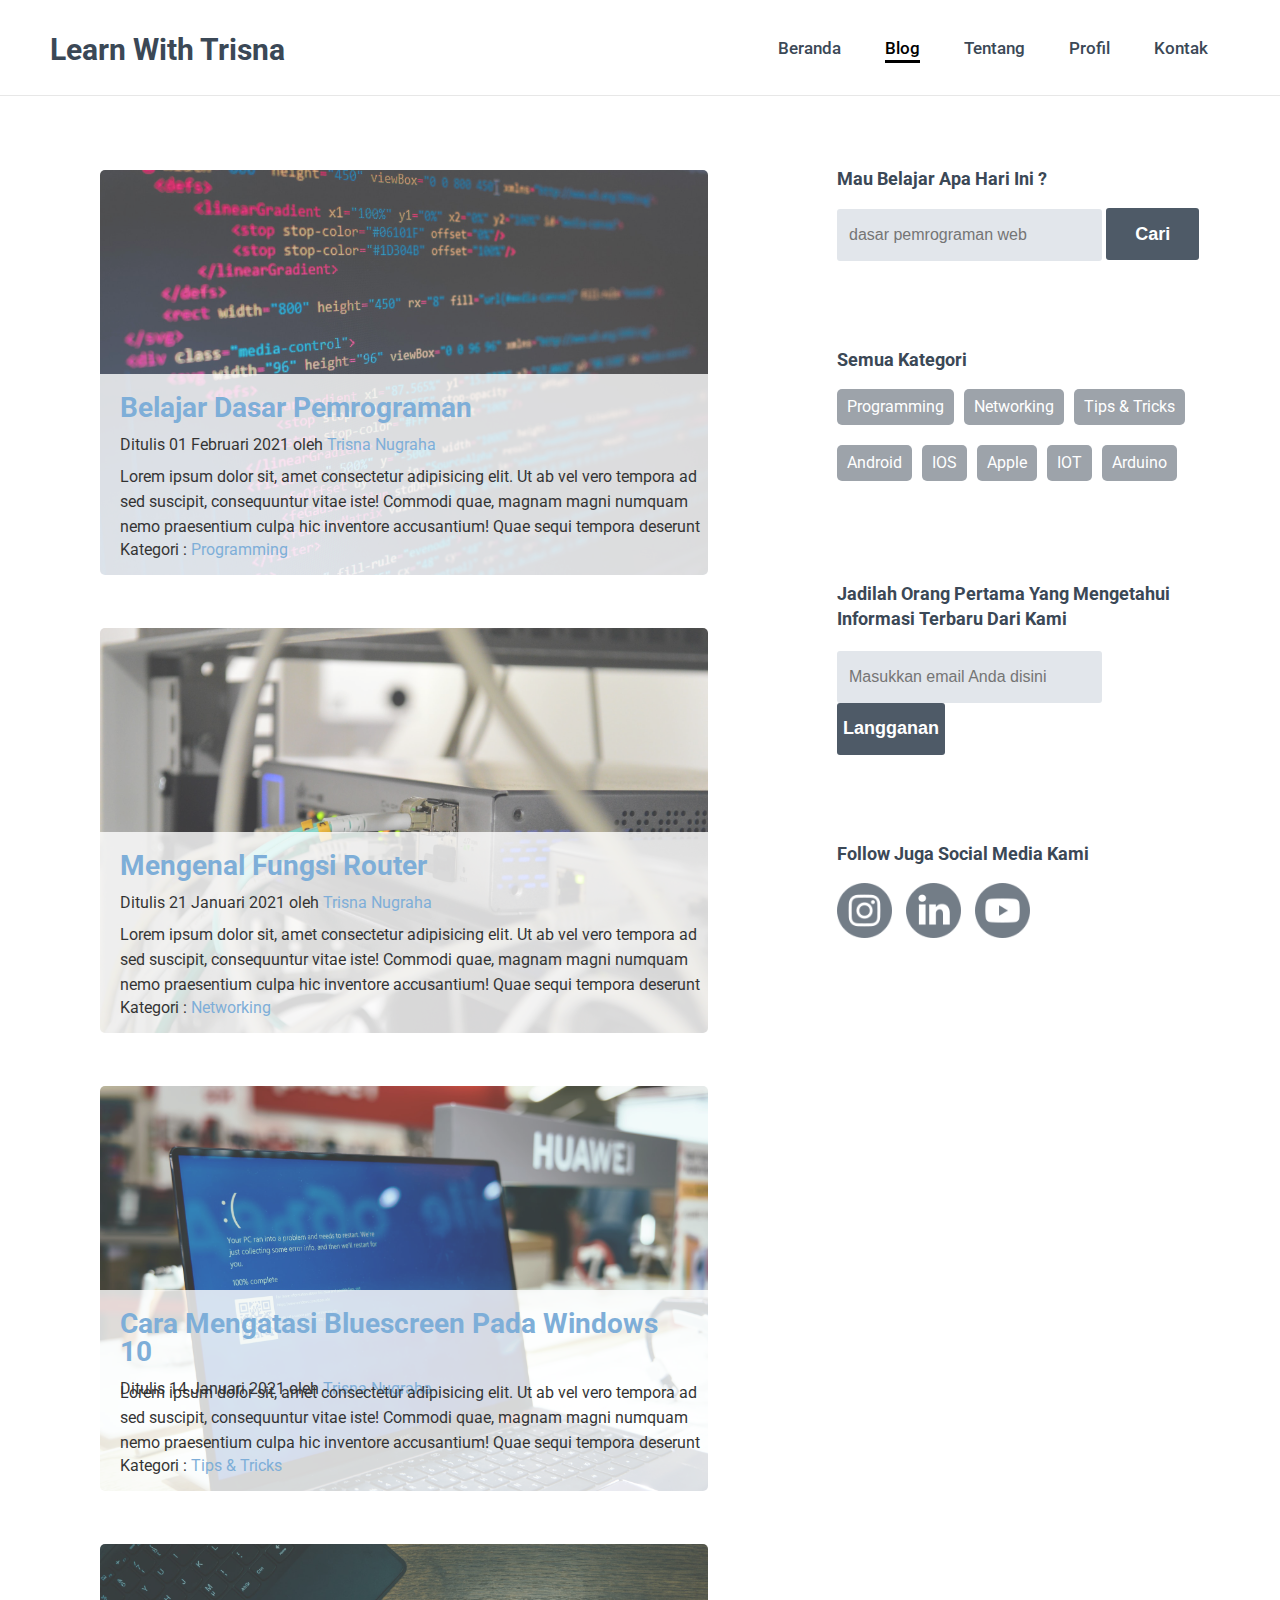
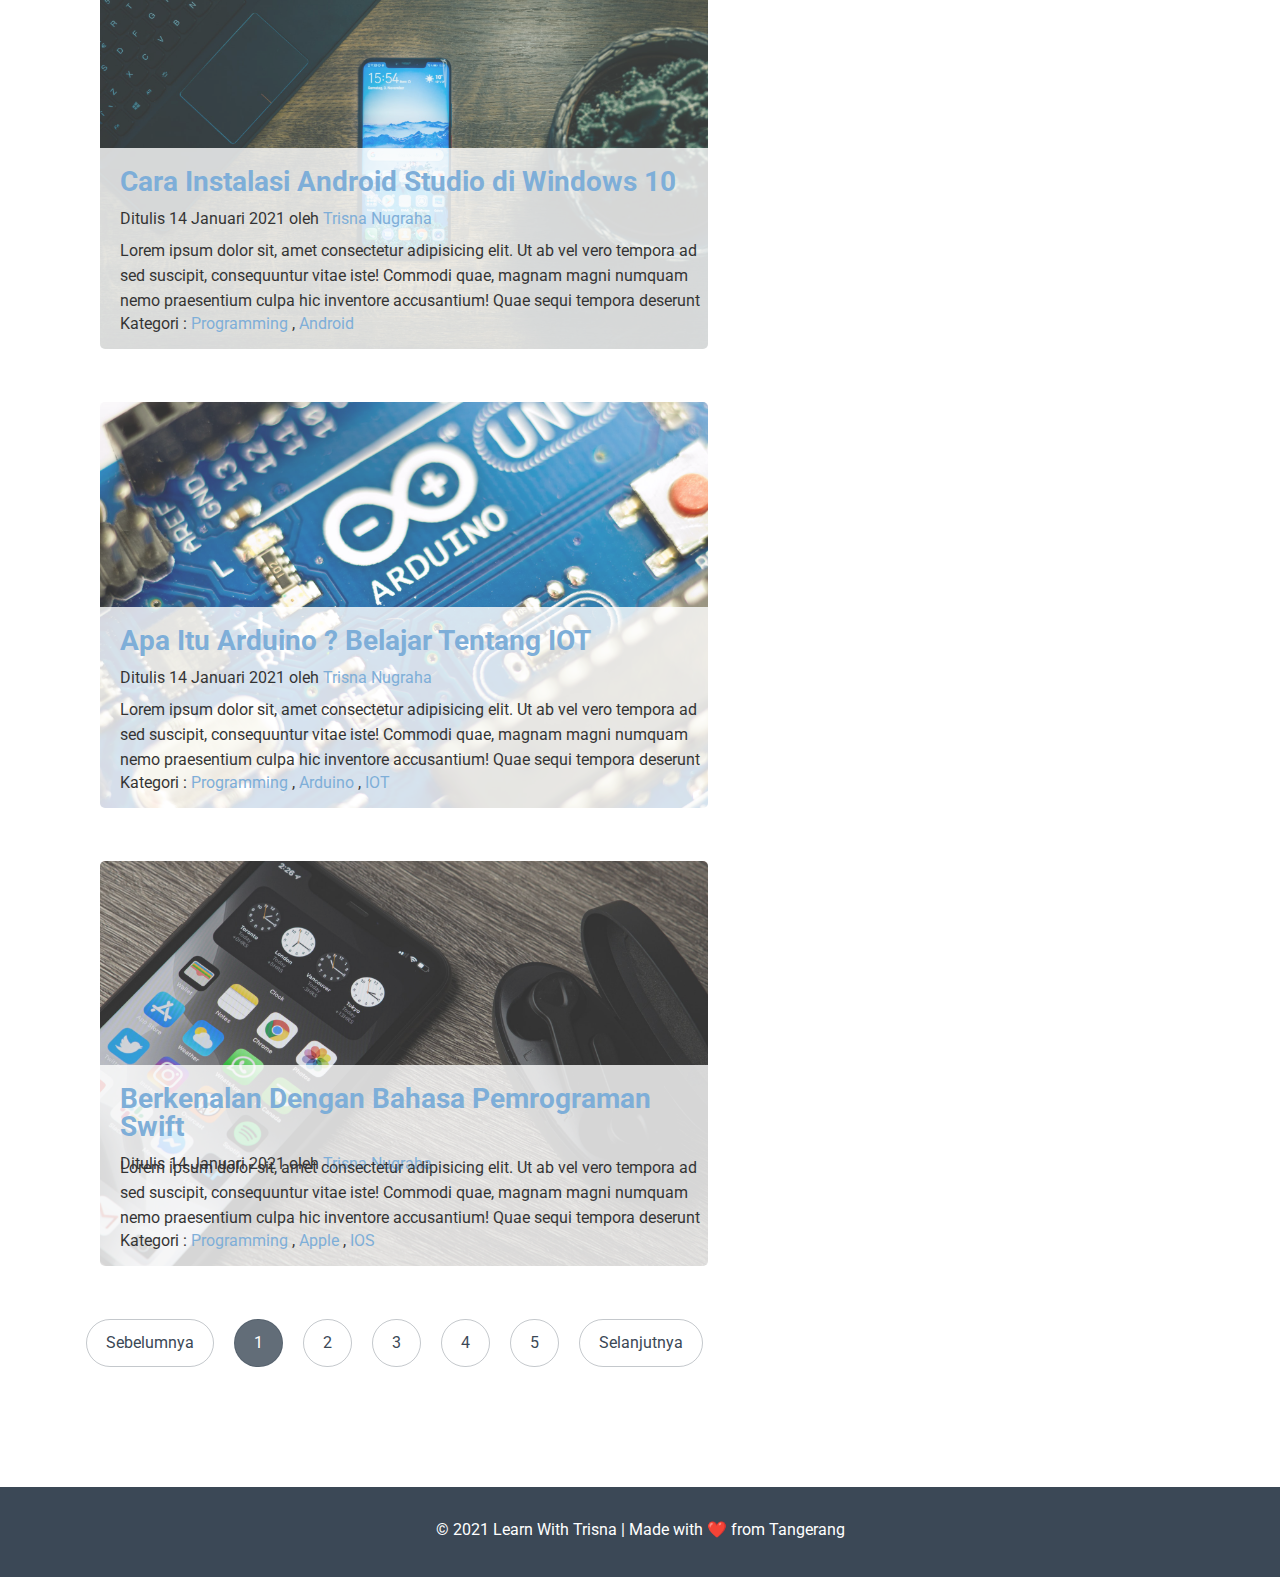
<file: blog.html>
<!DOCTYPE html>
<html lang="en">

<head>
    <meta charset="UTF-8">
    <meta http-equiv="X-UA-Compatible" content="IE=edge">
    <meta name="viewport" content="width=device-width, initial-scale=1.0">
    <link rel="preconnect" href="https://fonts.gstatic.com">
    <link href="https://fonts.googleapis.com/css2?family=Roboto:wght@400;500;700&display=swap" rel="stylesheet">
    <link rel="stylesheet" href="styles/style.css">
    <title>Blog - Learn With Trisna</title>
</head>

<body>
    <div class="container">
        <header>
            <a href="index.html">
                <h1>Learn With Trisna</h1>
            </a>
            <div class="menu">
                <ul>
                    <li><a href="index.html">Beranda</a></li>
                    <li><a class="active" href="blog.html">Blog</a></li>
                    <li><a href="about.html">Tentang</a></li>
                    <li><a href="profile.html">Profil</a></li>
                    <li><a href="contact.html">Kontak</a></li>
                </ul>
            </div>
        </header>

        <main>
            <div class="flex-container">
                <div class="main-side">
                    <div class="box-blog">
                        <img src="images/content-img.jpg" alt="content-img-1">
                        <div class="headline">
                            <a href="blog-detail.html">
                                <h1>Belajar Dasar Pemrograman</h1>
                            </a>
                            <p>Ditulis 01 Februari 2021 oleh <a href="profile.html">Trisna Nugraha</a></p>
                            <div class="text">
                                <p>Lorem ipsum dolor sit, amet consectetur adipisicing elit. Ut ab vel vero tempora ad
                                    sed suscipit, consequuntur vitae iste! Commodi quae, magnam magni numquam nemo
                                    praesentium culpa hic inventore accusantium!
                                    Quae sequi tempora deserunt sint officiis iure, natus optio, assumenda enim eum
                                    veniam explicabo inventore, deleniti nemo facilis. Sed excepturi aspernatur totam
                                    animi reprehenderit eum quae a quaerat tempore necessitatibus.
                                    Voluptatem aliquid quos aut asperiores dolore quod consequatur deleniti ducimus
                                    nobis odit nihil velit architecto, aliquam cum recusandae autem in. Quaerat tenetur
                                    esse quam cumque perferendis dolor quis, repudiandae alias?
                                </p>
                            </div>
                            <br>
                            <div class="blog-kategori">
                                <label for="kategori">Kategori : </label><a href="#" class="kategori">Programming</a>
                            </div>

                        </div>
                    </div>
                    <div class="box-blog">
                        <img src="images/content-img2.jpg" alt="content-img-2">
                        <div class="headline">
                            <a href="#">
                                <h1>Mengenal Fungsi Router</h1>
                            </a>
                            <p>Ditulis 21 Januari 2021 oleh <a href="profile.html">Trisna Nugraha</a></p>
                            <div class="text">
                                <p>Lorem ipsum dolor sit, amet consectetur adipisicing elit. Ut ab vel vero tempora ad
                                    sed suscipit, consequuntur vitae iste! Commodi quae, magnam magni numquam nemo
                                    praesentium culpa hic inventore accusantium!
                                    Quae sequi tempora deserunt sint officiis iure, natus optio, assumenda enim eum
                                    veniam explicabo inventore, deleniti nemo facilis. Sed excepturi aspernatur totam
                                    animi reprehenderit eum quae a quaerat tempore necessitatibus.
                                    Voluptatem aliquid quos aut asperiores dolore quod consequatur deleniti ducimus
                                    nobis odit nihil velit architecto, aliquam cum recusandae autem in. Quaerat tenetur
                                    esse quam cumque perferendis dolor quis, repudiandae alias?
                                </p>
                            </div>
                            <br>
                            <div class="blog-kategori"><label for="kategori">Kategori : </label><a href="#"
                                    class="kategori">Networking</a></div>

                        </div>
                    </div>
                    <div class="box-blog">
                        <img src="images/content-img3.jpg" alt="content-img-3">
                        <div class="headline">
                            <a href="#">
                                <h1>Cara Mengatasi Bluescreen Pada Windows 10</h1>
                            </a>
                            <p>Ditulis 14 Januari 2021 oleh <a href="profile.html">Trisna Nugraha</a></p>
                            <div class="text">
                                <p>Lorem ipsum dolor sit, amet consectetur adipisicing elit. Ut ab vel vero tempora ad
                                    sed suscipit, consequuntur vitae iste! Commodi quae, magnam magni numquam nemo
                                    praesentium culpa hic inventore accusantium!
                                    Quae sequi tempora deserunt sint officiis iure, natus optio, assumenda enim eum
                                    veniam explicabo inventore, deleniti nemo facilis. Sed excepturi aspernatur totam
                                    animi reprehenderit eum quae a quaerat tempore necessitatibus.
                                    Voluptatem aliquid quos aut asperiores dolore quod consequatur deleniti ducimus
                                    nobis odit nihil velit architecto, aliquam cum recusandae autem in. Quaerat tenetur
                                    esse quam cumque perferendis dolor quis, repudiandae alias?
                                </p>
                            </div>
                            <br>
                            <div class="blog-kategori"><label for="kategori">Kategori : </label><a href="#"
                                    class="kategori">Tips & Tricks</a></div>

                        </div>
                    </div>
                    <div class="box-blog">
                        <img src="images/content-img4.jpg" alt="content-img-4">
                        <div class="headline">
                            <a href="#">
                                <h1>Cara Instalasi Android Studio di Windows 10</h1>
                            </a>
                            <p>Ditulis 14 Januari 2021 oleh <a href="profile.html">Trisna Nugraha</a></p>
                            <div class="text">
                                <p>Lorem ipsum dolor sit, amet consectetur adipisicing elit. Ut ab vel vero tempora ad
                                    sed suscipit, consequuntur vitae iste! Commodi quae, magnam magni numquam nemo
                                    praesentium culpa hic inventore accusantium!
                                    Quae sequi tempora deserunt sint officiis iure, natus optio, assumenda enim eum
                                    veniam explicabo inventore, deleniti nemo facilis. Sed excepturi aspernatur totam
                                    animi reprehenderit eum quae a quaerat tempore necessitatibus.
                                    Voluptatem aliquid quos aut asperiores dolore quod consequatur deleniti ducimus
                                    nobis odit nihil velit architecto, aliquam cum recusandae autem in. Quaerat tenetur
                                    esse quam cumque perferendis dolor quis, repudiandae alias?
                                </p>
                            </div>
                            <br>
                            <div class="blog-kategori"><label for="kategori">Kategori : </label><a href="#"
                                    class="kategori">Programming</a><span>
                                    , </span><a href="#" class="kategori">Android</a></div>

                        </div>
                    </div>
                    <div class="box-blog">
                        <img src="images/content-img5.jpg" alt="content-img-5">
                        <div class="headline">
                            <a href="#">
                                <h1>Apa Itu Arduino ? Belajar Tentang IOT</h1>
                            </a>
                            <p>Ditulis 14 Januari 2021 oleh <a href="profile.html">Trisna Nugraha</a></p>
                            <div class="text">
                                <p>Lorem ipsum dolor sit, amet consectetur adipisicing elit. Ut ab vel vero tempora ad
                                    sed suscipit, consequuntur vitae iste! Commodi quae, magnam magni numquam nemo
                                    praesentium culpa hic inventore accusantium!
                                    Quae sequi tempora deserunt sint officiis iure, natus optio, assumenda enim eum
                                    veniam explicabo inventore, deleniti nemo facilis. Sed excepturi aspernatur totam
                                    animi reprehenderit eum quae a quaerat tempore necessitatibus.
                                    Voluptatem aliquid quos aut asperiores dolore quod consequatur deleniti ducimus
                                    nobis odit nihil velit architecto, aliquam cum recusandae autem in. Quaerat tenetur
                                    esse quam cumque perferendis dolor quis, repudiandae alias?
                                </p>
                            </div>
                            <br>
                            <div class="blog-kategori"><label for="kategori">Kategori : </label><a href="#"
                                    class="kategori">Programming</a><span>
                                    , </span><a href="#" class="kategori">Arduino</a><span> , </span><a href="#"
                                    class="kategori">IOT</a></div>

                        </div>
                    </div>
                    <div class="box-blog">
                        <img src="images/content-img6.jpg" alt="content-img-6">
                        <div class="headline">
                            <a href="#">
                                <h1>Berkenalan Dengan Bahasa Pemrograman Swift</h1>
                            </a>
                            <p>Ditulis 14 Januari 2021 oleh <a href="profile.html">Trisna Nugraha</a></p>
                            <div class="text">
                                <p>Lorem ipsum dolor sit, amet consectetur adipisicing elit. Ut ab vel vero tempora ad
                                    sed suscipit, consequuntur vitae iste! Commodi quae, magnam magni numquam nemo
                                    praesentium culpa hic inventore accusantium!
                                    Quae sequi tempora deserunt sint officiis iure, natus optio, assumenda enim eum
                                    veniam explicabo inventore, deleniti nemo facilis. Sed excepturi aspernatur totam
                                    animi reprehenderit eum quae a quaerat tempore necessitatibus.
                                    Voluptatem aliquid quos aut asperiores dolore quod consequatur deleniti ducimus
                                    nobis odit nihil velit architecto, aliquam cum recusandae autem in. Quaerat tenetur
                                    esse quam cumque perferendis dolor quis, repudiandae alias?
                                </p>
                            </div>
                            <br>
                            <div class="blog-kategori"><label for="kategori">Kategori : </label><a href="#"
                                    class="kategori">Programming</a><span>
                                    , </span><a href="#" class="kategori">Apple</a><span> , </span><a href="#"
                                    class="kategori">IOS</a></div>

                        </div>
                    </div>
                    <div class="pagination">
                        <ol>
                            <li><a href="#" class="disabled">Sebelumnya</a></li>
                            <li><a href="#" class="selected">1</a></li>
                            <li><a href="#">2</a></li>
                            <li><a href="#">3</a></li>
                            <li><a href="#">4</a></li>
                            <li><a href="#">5</a></li>
                            <li><a href="#">Selanjutnya</a></li>
                        </ol>
                    </div>
                </div>
                <div class="left-side">
                    <div class="search">
                        <form action="#" method="POST">
                            <label for="search-menu">Mau Belajar Apa Hari Ini ?</label>
                            <input type="text" name="search-bar" id="search-bar" placeholder="dasar pemrograman web"
                                required>
                            <button type="submit">Cari</button>
                        </form>
                    </div>
                    <div class="category">
                        <label for="category">Semua Kategori</label>
                        <div class="category-name">
                            <a href="#">Programming</a>
                            <a href="#">Networking</a>
                            <a href="#">Tips & Tricks</a>
                            <a href="#">Android</a>
                            <a href="#">IOS</a>
                            <a href="#">Apple</a>
                            <a href="#">IOT</a>
                            <a href="#">Arduino</a>
                        </div>

                    </div>
                    <div class="subscribe">
                        <form action="#" method="POST">
                            <label for="subscribe">Jadilah Orang Pertama Yang Mengetahui Informasi Terbaru Dari
                                Kami</label>
                            <input type="email" name="email" id="email" placeholder="Masukkan email Anda disini">
                            <button type="submit">Langganan</button>
                        </form>
                    </div>
                    <div class="sosmed">
                        <label for="sosmed">Follow Juga Social Media Kami</label>
                        <a href="https://www.instagram.com/trisnanugraha.id/" target="_blank"><img class="instagram"
                                src="images/instagram.png" alt="instagram"></a>
                        <a href="https://www.linkedin.com/in/trisnanugraha/" target="_blank"><img class="linkedin"
                                src="images/linkedin.png" alt="instagram"></a>
                        <a href="https://www.youtube.com/c/TrisnaNugraha1999" target="_blank"><img class="youtube"
                                src="images/youtube.png" alt="instagram"></a>
                    </div>
                </div>
            </div>
        </main>
    </div>
    <footer>
        <div class="copyright">
            <p>© 2021 Learn With Trisna | Made with ❤️ from Tangerang</p>
        </div>
    </footer>
</body>

</html>
</file>
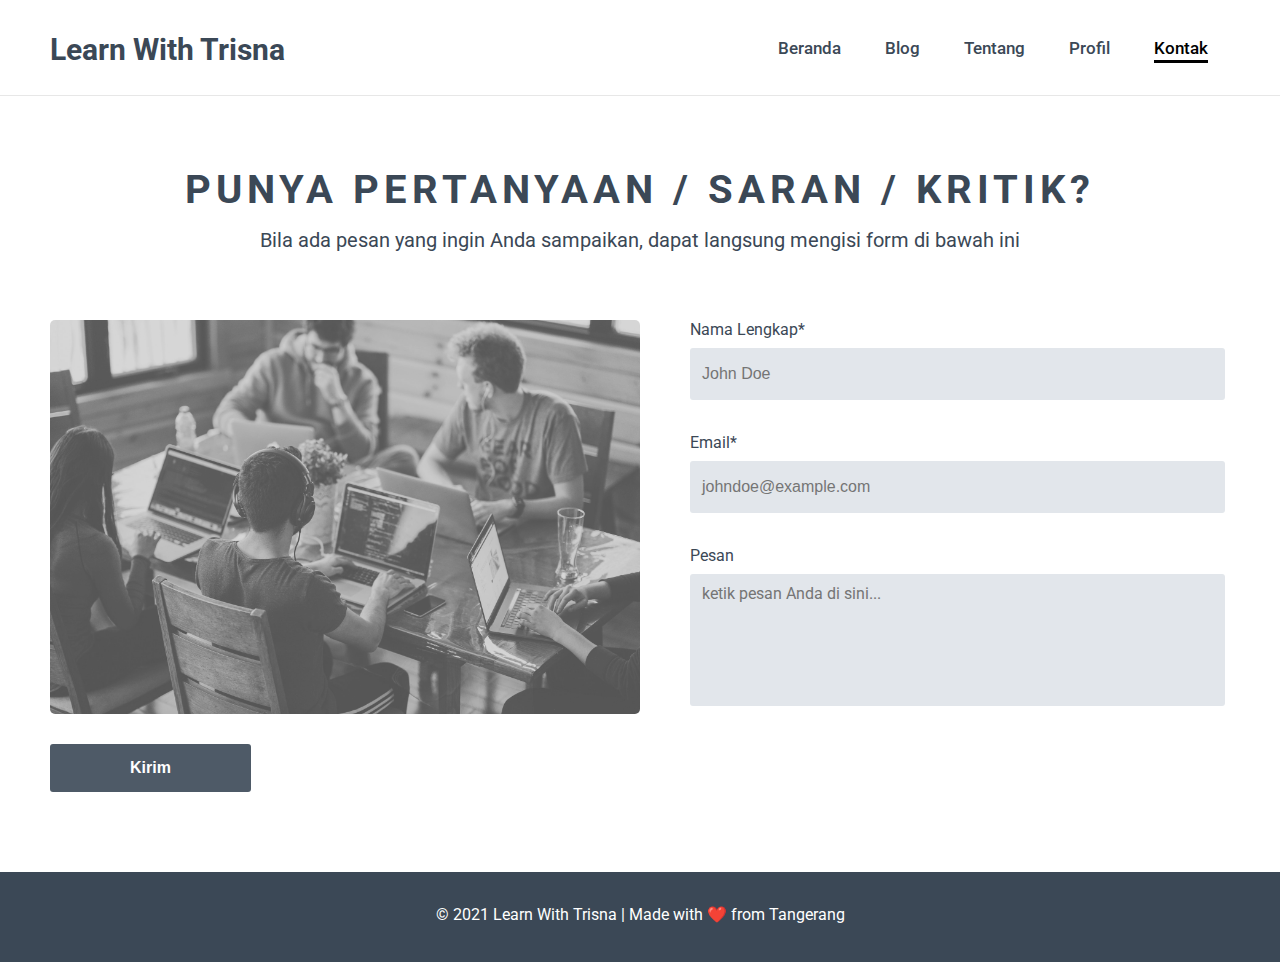
<file: contact.html>
<!DOCTYPE html>
<html lang="en">

<head>
    <meta charset="UTF-8">
    <meta http-equiv="X-UA-Compatible" content="IE=edge">
    <meta name="viewport" content="width=device-width, initial-scale=1.0">
    <link rel="preconnect" href="https://fonts.gstatic.com">
    <link href="https://fonts.googleapis.com/css2?family=Roboto:wght@400;500;700&display=swap" rel="stylesheet">
    <link rel="stylesheet" href="styles/style.css">
    <title>Kontak - Learn With Trisna</title>
</head>

<body>
    <div class="container">
        <header>
            <a href="index.html">
                <h1>Learn With Trisna</h1>
            </a>
            <div class="menu">
                <ul>
                    <li><a href="index.html">Beranda</a></li>
                    <li><a href="blog.html">Blog</a></li>
                    <li><a href="about.html">Tentang</a></li>
                    <li><a href="profile.html">Profil</a></li>
                    <li><a href="contact.html" class="active">Kontak</a></li>
                </ul>
            </div>
        </header>

        <main>
            <div class="description contact cf ">
                <h1>Punya Pertanyaan / Saran / Kritik?</h1>
                <h2>Bila ada pesan yang ingin Anda sampaikan, dapat langsung mengisi form di bawah ini</h2>
                <img src="images/contact-us.jpg" alt="contact-us">
                <br>
                <br>
                <div class="contact-form">
                    <form action="#" method="POST">
                        <div class="field"><label for="fullname">Nama Lengkap*</label>
                            <input type="text" name="fullname" id="fullname" placeholder="John Doe" required>
                        </div>
                        <div class="field"><label for="email">Email*</label>
                            <input type="email" name="email" id="email" placeholder="johndoe@example.com" required>
                        </div>
                        <div class="field"><label for="messages">Pesan</label><textarea name="message" id="message" placeholder="ketik pesan Anda di sini..."></textarea></div>
                        <div class="field cf"><button type="submit">Kirim</button></div>
                        
                    </form>
                </div>
            </div>
        </main>
    </div>
    <br>
    <br>
    <footer>
        <div class="copyright">
            <p>© 2021 Learn With Trisna | Made with ❤️ from Tangerang</p>
        </div>
    </footer>
</body>

</html>
</file>
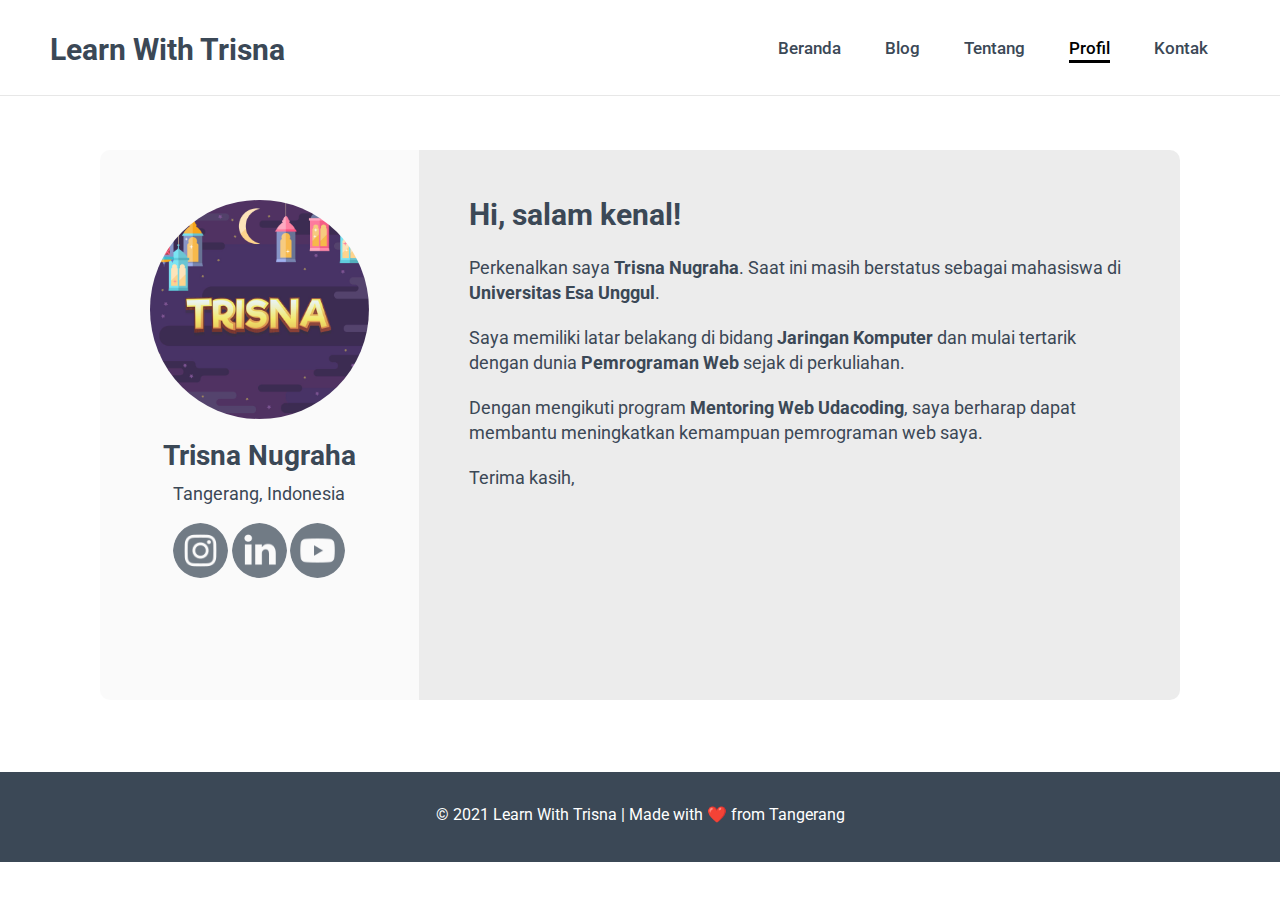
<file: profile.html>
<!DOCTYPE html>
<html lang="en">

<head>
    <meta charset="UTF-8">
    <meta http-equiv="X-UA-Compatible" content="IE=edge">
    <meta name="viewport" content="width=device-width, initial-scale=1.0">
    <link rel="preconnect" href="https://fonts.gstatic.com">
    <link href="https://fonts.googleapis.com/css2?family=Roboto:wght@400;500;700&display=swap" rel="stylesheet">
    <link rel="stylesheet" href="styles/style.css">
    <title>Profil - Learn With Trisna</title>
</head>

<body>
    <div class="container">
        <header>
            <a href="index.html">
                <h1>Learn With Trisna</h1>
            </a>
            <div class="menu">
                <ul>
                    <li><a href="index.html">Beranda</a></li>
                    <li><a href="blog.html">Blog</a></li>
                    <li><a href="about.html">Tentang</a></li>
                    <li><a href="profile.html" class="active">Profil</a></li>
                    <li><a href="contact.html">Kontak</a></li>
                </ul>
            </div>
        </header>

        <main>
            <div class="container">
                <div class="card">
                    <div class="profile">
                        <img src="images/profile-img.jpg" alt="profile-img" width="100%">
                        <h1>Trisna Nugraha</h1>
                        <h2>Tangerang, Indonesia</h2>
                        <div class="mysocmed">
                            <a href="https://www.instagram.com/trisnanugraha.id/" target="_blank"><img class="instagram"
                                    src="images/instagram.png" alt="instagram"></a>
                            <a href="https://www.linkedin.com/in/trisnanugraha/" target="_blank"><img class="linkedin"
                                    src="images/linkedin.png" alt="instagram"></a>
                            <a href="https://www.youtube.com/c/TrisnaNugraha1999" target="_blank"><img class="youtube"
                                    src="images/youtube.png" alt="instagram"></a>
                        </div>
                    </div>
                    <div class="profile-desc">
                        <h1>Hi, salam kenal!</h1>
                        <p>Perkenalkan saya <span class="bold">Trisna Nugraha</span>. Saat ini masih berstatus sebagai
                            mahasiswa di <span class="bold">Universitas Esa Unggul</span>.</p>
                        <p>Saya memiliki latar belakang di bidang <span class="bold">Jaringan Komputer</span> dan mulai
                            tertarik dengan dunia <span class="bold">Pemrograman Web</span> sejak di perkuliahan.</p>
                        <p>Dengan mengikuti program <span class="bold">Mentoring Web Udacoding</span>, saya berharap
                            dapat membantu meningkatkan kemampuan pemrograman web saya.</p>
                            <p>Terima kasih,</p>
                    </div>
                </div>
            </div>
        </main>
    </div>
    <br>
    <br>
    <footer>
        <div class="copyright">
            <p>© 2021 Learn With Trisna | Made with ❤️ from Tangerang</p>
        </div>
    </footer>
</body>

</html>
</file>
<file: styles/style.css>
/* http://meyerweb.com/eric/tools/css/reset/ 
   v2.0 | 20110126
   License: none (public domain)
*/

html, body, div, span, applet, object, iframe,
h1, h2, h3, h4, h5, h6, p, blockquote, pre,
a, abbr, acronym, address, big, cite, code,
del, dfn, em, img, ins, kbd, q, s, samp,
small, strike, strong, sub, sup, tt, var,
b, u, i, center,
dl, dt, dd, ol, ul, li,
fieldset, form, label, legend,
table, caption, tbody, tfoot, thead, tr, th, td,
article, aside, canvas, details, embed, 
figure, figcaption, footer, header, hgroup, 
menu, nav, output, ruby, section, summary,
time, mark, audio, video {
	margin: 0;
	padding: 0;
	border: 0;
	font-size: 100%;
	font: inherit;
	vertical-align: baseline;
}
/* HTML5 display-role reset for older browsers */
article, aside, details, figcaption, figure, 
footer, header, hgroup, menu, nav, section {
	display: block;
}
body {
	line-height: 1;
    font-family: 'Roboto', sans-serif;
}
ol, ul {
	list-style: none;
}
blockquote, q {
	quotes: none;
}
blockquote:before, blockquote:after,
q:before, q:after {
	content: '';
	content: none;
}
table {
	border-collapse: collapse;
	border-spacing: 0;
}

/**
 * For modern browsers
 * 1. The space content is one way to avoid an Opera bug when the
 *    contenteditable attribute is included anywhere else in the document.
 *    Otherwise it causes space to appear at the top and bottom of elements
 *    that are clearfixed.
 * 2. The use of `table` rather than `block` is only necessary if using
 *    `:before` to contain the top-margins of child elements.
 */
 .cf:before,
 .cf:after {
     content: " "; /* 1 */
     display: table; /* 2 */
 }
 
 .cf:after {
     clear: both;
 }
 
 /**
  * For IE 6/7 only
  * Include this rule to trigger hasLayout and contain floats.
  */
 .cf {
     *zoom: 1;
 }

.container {
    position: relative;
    margin: 0 50px;
    /* background-color: aqua; */
}

header {
    position: fixed;
    background-color: #ffffff;
    right: 0;
    left: 0;
    height: 95px;
    z-index: 999;
    border-bottom: 1px solid rgb(231, 231, 231);
}

header h1 {
    font-size: 30px;
    font-weight: 700;
    padding: 35px 0 35px 50px;
    width: fit-content;
    float: left;
    color: #3B4856;
}

header .menu {
    margin: 20px 50px 20px 0;
    float: right;
}

header .menu ul li {
    padding: 20px 22px;
    float: left;
    box-sizing: border-box;
}

header .menu ul a {
    font-size: 17px;
    padding-bottom: 2px;
    text-decoration: none;
    color: #3B4856;
    font-weight: 500;
}

header .menu ul a:hover {
    cursor: pointer;
    border-bottom: 3px solid black;
    color: black;
}

header .menu ul a.active {
    border-bottom: 3px solid black;
    color: black;
}

main {
    position: relative;
    top: 120px;
}

.hero{
    position: relative;
    top: 10px;
    height: 600px;
    width: 100%;
    border-radius: 10px;
    overflow: hidden;
}
  
.slider{
    width: 500%;
    height: 600px;
    display: flex;
}
  
.slider input{
    display: none;
}
  
.slide{
    width: 20%;
    transition: 2s;
}
  
.slide img{
    width: 100%;
}
  
.nav-indicator{
    position: absolute;
    width: 100%;
    margin-top: -40px;
    display: flex;
    justify-content: center;
}
  
.nav-btn{
    border: 2px solid #3B4856;
    padding: 5px;
    border-radius: 10px;
    cursor: pointer;
    transition: 1s;
}
  
.nav-btn:not(:last-child){
    margin-right: 40px;
}
  
.nav-btn:hover{
    background-color: #F0FAFF;
}
  
#radio-img-1:checked ~ .first{
    margin-left: 0;
    background-color: #F0FAFF;
}
  
#radio-img-2:checked ~ .first{
    margin-left: -20%;
    background-color: #F0FAFF;
}
  
#radio-img-3:checked ~ .first{
    margin-left: -40%;
    background-color: #F0FAFF;
}

.quotes {
    margin: 100px auto;
}

.quotes h1 {
    color: #3B4856;
    text-align: center;
    font-size: 22px;
    font-weight: 500;
    font-style: italic;
}

.quotes h2 {
    color: #737d88;
    text-align: center;
    margin-top: 30px;
    font-size: 18px;
}

.main-content {
    border-top: 1px solid hsla(212, 19%, 68%, 0.1);
    padding: 100px 0;
    box-sizing: border-box;
}

.main-content h1 {
    font-size: 28px;
    text-align: center;
    font-weight: 700;
    color: #3B4856;
    padding-bottom: 20px;
}

.main-content h2 {
    font-size: 18px;
    text-align: center;
    font-weight: 400;
    color: #3B4856;
}

.container-items {
    display: flex;
    justify-content: space-between;
    box-sizing: border-box;
    margin-top: 40px;
}

.box-content {
    width: 31%;
    background-color: rgba(158, 172, 189, 0.1);
    border-radius: 10px;
    padding-bottom: 30px;
    opacity: 0.8;
}

.box-content img {
    border-radius: 10px 10px 0 0;
}

.box-content a {
    text-decoration: none;
}

.box-content h1:hover {
    color: #5F9BCF;
}

.box-content h1 {
    text-align: left;
    padding: 20px 20px 10px;
    line-height: 35px;
}

.box-content p {
    text-align: left;
    padding: 0 20px;
    line-height: 25px;
}

.box-content:hover {
    opacity: 1;
    /* border: 0.3px solid black; */
}

.box-content.videos {
    background-color: rgba(158, 172, 189, 0);
    height: 315px;
}

iframe {
    border-radius: 6px;
    height: 100%;
}

footer {
    position: relative;
    top: 90px;
    bottom: 0;
    left: 0;
    right: 0;
    margin-top: 100px;
}

footer .copyright {
    background-color: #3B4856;
    height: 90px;
}

footer .copyright p {
    display: block;
    padding-top: 35px;
    color: #ffffff;
    font-weight: 400;
    font-size: 16px;
    text-align: center;
}

.flex-container {
    display: flex;
    justify-content: space-between;
}

.main-side {
    /* margin: 50px 0; */
    /* background-color: rgb(209, 209, 212); */
    width: 60%;
}

.left-side {
    margin: 50px 0 50px 50px;
    /* background-color: brown; */
    width: 35%;
}

.box-blog {
    margin: 50px;
    position: relative;
    opacity: 0.8;
}

.box-blog:hover {
    opacity: 1;
}

.box-blog img {
    border-radius: 5px;
    height: auto;
    position: relative;
    width: 100%;
    /* opacity: 0.6; */
}

.box-blog .headline {
    height: 50%;
    width: 100%;
    background-color: rgba(255, 255, 255, 0.8);
    position: absolute;
    top: 50%;
    padding: 20px;
    box-sizing: border-box;
    border-radius: 0 0 5px 5px;
}

.box-blog .headline a, p {
    padding: 10px 0;
}

.box-blog .headline a, h1 {
    text-decoration: none;
    color: #5F9BCF;
}

.box-blog .headline a:hover {
    color: #528FC2;
    padding-bottom: 2px;
    border-bottom: 2px solid #528FC2;
}

.box-blog .headline p {
    line-height: 25px;
}

.box-blog .headline h1 {
    font-size: 28px;
    font-weight: 700;
}

.search {
    /* background-color: turquoise; */
    padding: 0 20px 20px;
}

.left-side label {
    font-size: 18px;
    font-weight: 700;
    display: block;
    padding-bottom: 20px;
    color: #3B4856;
}

.left-side input {
    border: none;
    height: 50px;
    width: 70%;
    font-size: 16px;
    text-indent: 10px;
    border-radius: 3px;
    background-color: rgba(158, 172, 189, 0.3);
    outline: none;
}

.left-side button {
    box-sizing: border-box;
    border: none;
    height: 52px;
    min-width: 25%;
    max-width: 30%;
    border-radius: 3px;
    font-size: 18px;
    font-weight: 700;
    color: white;
    background-color: rgba(59, 72, 86, 0.902);
}

.left-side button:hover {
    cursor: pointer;
    background-color: rgb(59, 72, 86, 1);
}

.category {
    margin-top: 50px;
    padding: 20px;
}

.category label {
    color: #3B4856;
    font-size: 18px;
    font-weight: 700;
    display: block;
    padding-bottom: 10px;
}

.category-name {
    display: flex;
    justify-content:left;
    flex-wrap: wrap;
}

.category-name a {
    margin: 10px 10px 10px 0;
    border-radius: 5px;
    font-size: 16px;
    text-decoration: none;
    color: white;
    background-color: rgb(59, 72, 86, 0.5);
    padding: 10px;
}

.category a:hover {
    text-decoration: none;
    color: white;
    background-color: rgb(59, 72, 86, 0.8);
    padding: 10px;
}

.subscribe {
    margin-top: 50px;
    padding: 20px;
    position: relative;
}

.subscribe label {
    line-height: 25px;
}

.subscribe button {
    top: 89px;
}

.sosmed {
    margin-top: 50px;
    padding: 20px;
}

.sosmed img {
    opacity: 0.7;
    margin-right: 10px;
    height: 55px;
}

.sosmed img:hover {
    opacity: 1;
}

.pagination {
    margin: 50px;
    position: relative;
    /* height: 100px; */
}

.pagination ol {
    margin: 0 auto;
    display: flex;
    justify-content: center;
}

.pagination ol li {
    margin-right: 20px;
    display: inline-block;
}

.pagination ol li a{
    border: 1px solid rgb(59, 72, 86, 0.3);
    border-radius: 50px;
    color: #3B4856;
    display: inline-block;
    padding: 15px 19px;
    text-decoration: none;
    font-size: 16px;
    text-align: center;
}

.pagination ol a:hover {
    background-color: rgb(59, 72, 86, 0.8);
    color: white;
}

.pagination a.selected {
    background-color: rgb(59, 72, 86, 0.8);
    color: white;
}

.description {
    position: relative;
    height: 550px;
    /* background-color: wheat; */
}

.description h1 {
    font-size: 40px;
    text-transform: uppercase;
    font-weight: 700;
    letter-spacing: 5px;
    color: #3B4856;
    margin-bottom: 20px;
}

.description p {
    color: #3B4856;
    font-size: 18px;
    line-height: 30px;
}

.description img {
    margin-top: 80px;
    float: right;
    filter: grayscale();
    opacity: 0.7;
    margin-left: 40px;
    border-radius: 5px;
}

.description ul {
    margin-left: 50px;
    list-style-image: url(../images/checklist.png);
}

.description ul li {
    color: #3B4856;
    padding: 10px 0;
}

span.bold {
    font-weight: 700;
}

.card {
    top: 30px;
    position: relative;
    height: 550px;
    background-color: rgba(245, 245, 245, 0.5);
    border-radius: 10px;
    display: flex;
    justify-content: space-evenly;
}

.profile {
    top: 50px;
    margin-left: 50px;
    margin-right: 50px;
    position: relative;
    width: 30%;
    /* background-color: violet; */
}

.profile img {
    border-radius: 50%;
    opacity: 0.9;
}

.profile h1 {
    font-size: 28px;
    text-align: center;
    margin-top: 20px;
    font-weight: 700;
    color: #3B4856;
}

.profile h2 {
    font-size: 18px;
    text-align: center;
    margin-top: 15px;
    color: #3B4856;
}

.mysocmed {
    padding: 20px;
    display: flex;
    justify-content: space-evenly;
}

.mysocmed img {
    opacity: 0.7;
    width: 55px;
}

.mysocmed img:hover {
    opacity: 1;
}

.profile-desc {
    position: relative;
    width: 100%;
    background-color: rgba(0, 0, 0, 0.055);
    border-radius: 0 10px 10px 0;
    padding: 50px;
    box-sizing: border-box;
}

.profile-desc h1 {
    font-size: 30px;
    font-weight: 700;
    margin-bottom: 15px;
    color: #3B4856;
}

.profile-desc p {
    font-size: 18px;
    line-height: 25px;
    color: #3B4856;
}

.description.contact {
    margin-bottom: 100px;
}

.description.contact h1 {
    margin-top: 50px;
    font-size: 40px;
    text-align: center;
    color: #3B4856;
}

.description.contact h2 {
    margin-top: 10px;
    font-size: 20px;
    text-align: center;
    margin-bottom: 20px;
    color: #3B4856;
}

.description.contact img {
    float: left;
    width: 50%;
    margin: 50px 50px 0 0;
}

.field label {
    color: #3B4856;
    display: block;
    margin: 20px;
    margin-bottom: 10px;
}

.field input {
    height: 50px;
}

.field input, textarea {
    border: none;
    width: 45%;
    font-size: 16px;
    text-indent: 10px;
    border-radius: 3px;
    background-color: rgba(158, 172, 189, 0.3);
    border-radius: 3px;
    outline: none;
    margin-bottom: 15px;
}

.field textarea {
    resize: none;
    height: 120px;
    padding-top: 10px;
    font-family: 'Roboto', sans-serif;
}

.contact-form {
    position: relative;
}

.contact-form button {
    box-sizing: border-box;
    margin-top: 20px;
    padding: 15px 80px;
    border: none;
    font-size: 16px;
    color: white;
    background-color: rgba(59, 72, 86, 0.902);
    border-radius: 3px;
    font-weight: 700;
}

.contact-form button:hover {
    cursor: pointer;
    background-color: rgb(59, 72, 86, 1);
}

.box-blog.detail {
    opacity: 1;
}

.box-blog.detail img.images-blog {
    border-radius: 3px;
}

.box-blog.detail h1 {
    color: #3B4856;
    font-size: 40px;
    font-weight: 700;
    margin-bottom: 10px;
}

.box-blog.detail p {
    font-size: 16px;
    margin-bottom: 30px;
    color: #3B4856;
}

.box-blog.detail a {
    text-decoration: none;
    color: #8BC5FB;
}

.box-blog.detail a:hover {
    padding-bottom: 2px;
    border-bottom: 2px solid #8BC5FB;
}

.box-blog.detail .text p {
    font-size: 18px;
    line-height: 25px;
    margin-bottom: 10px;
}

.box-blog .headline .text {
    position: absolute;
    margin-top: -10px;
    height: 40%;
    overflow: hidden;
    top: 90px;
    /* bottom: 50px; */
}

.box-blog .blog-kategori {
    position: absolute;
    bottom: 20px;
}
</file>
